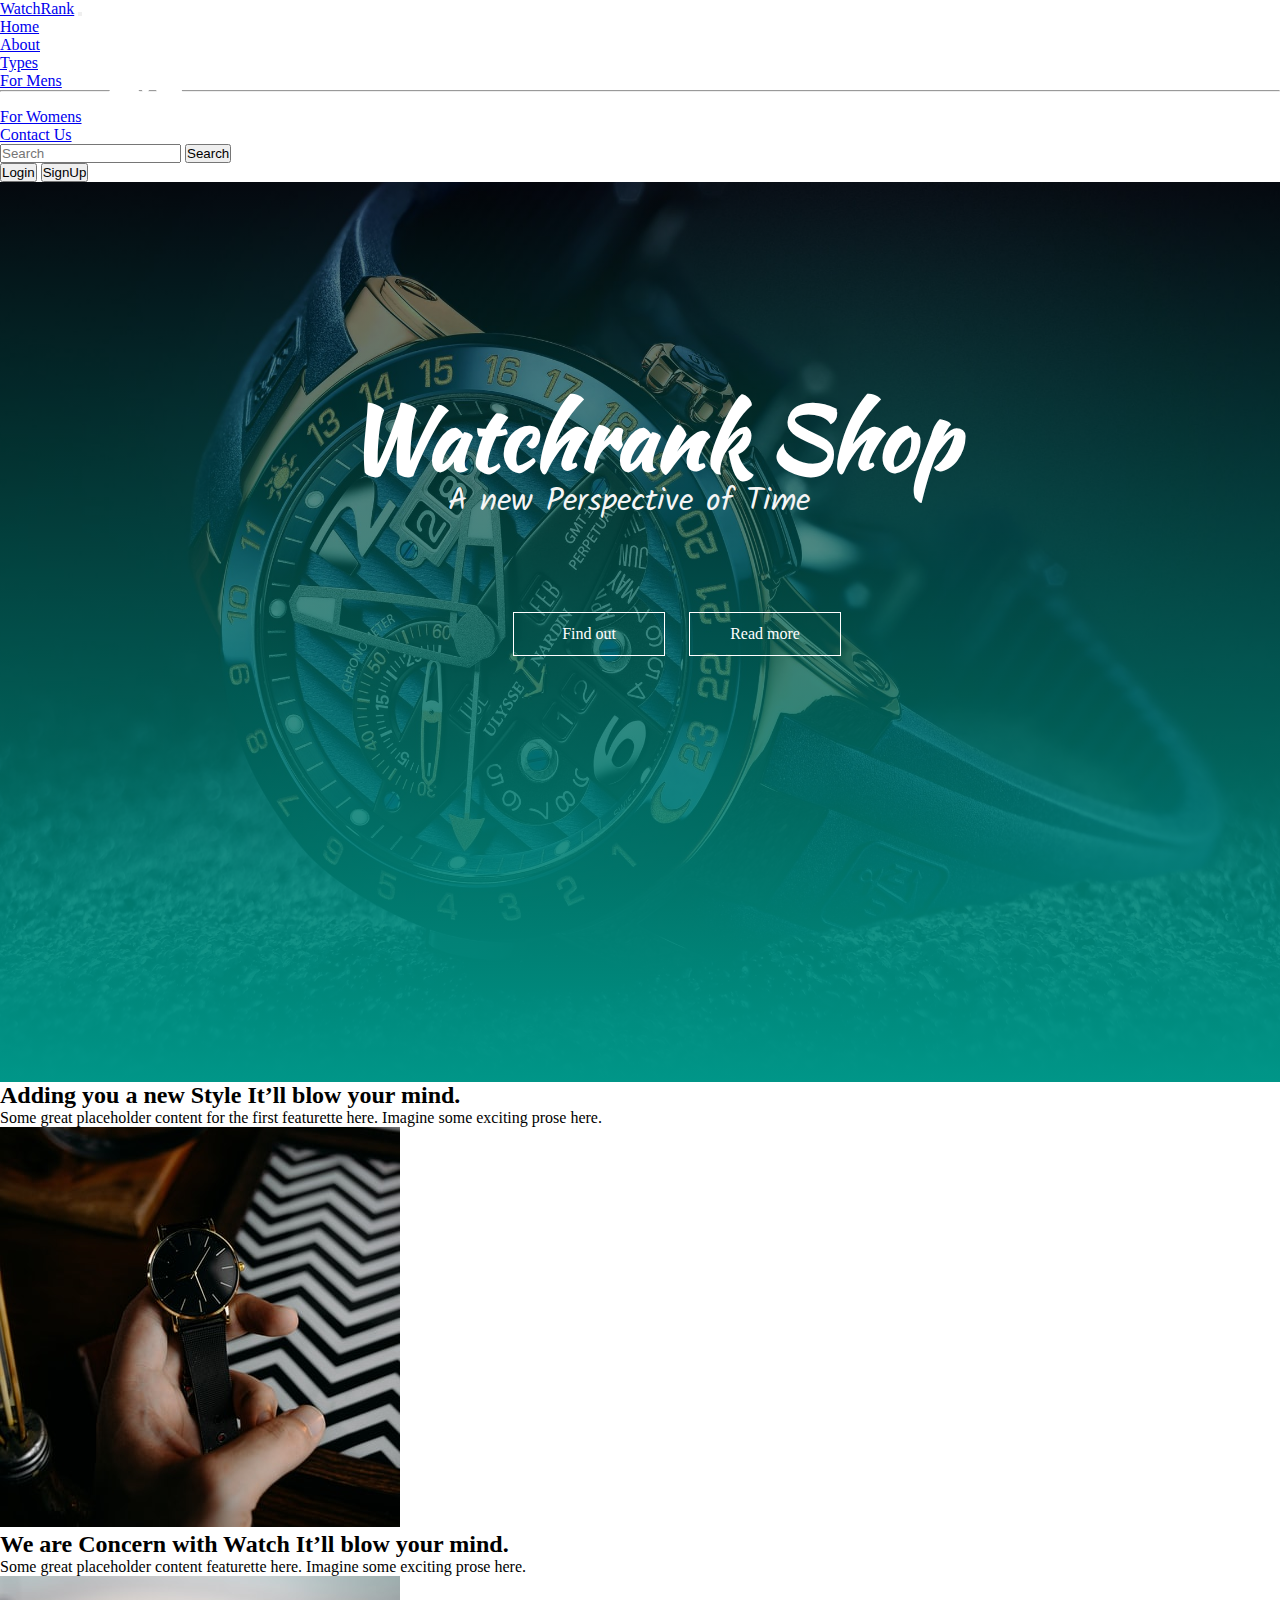
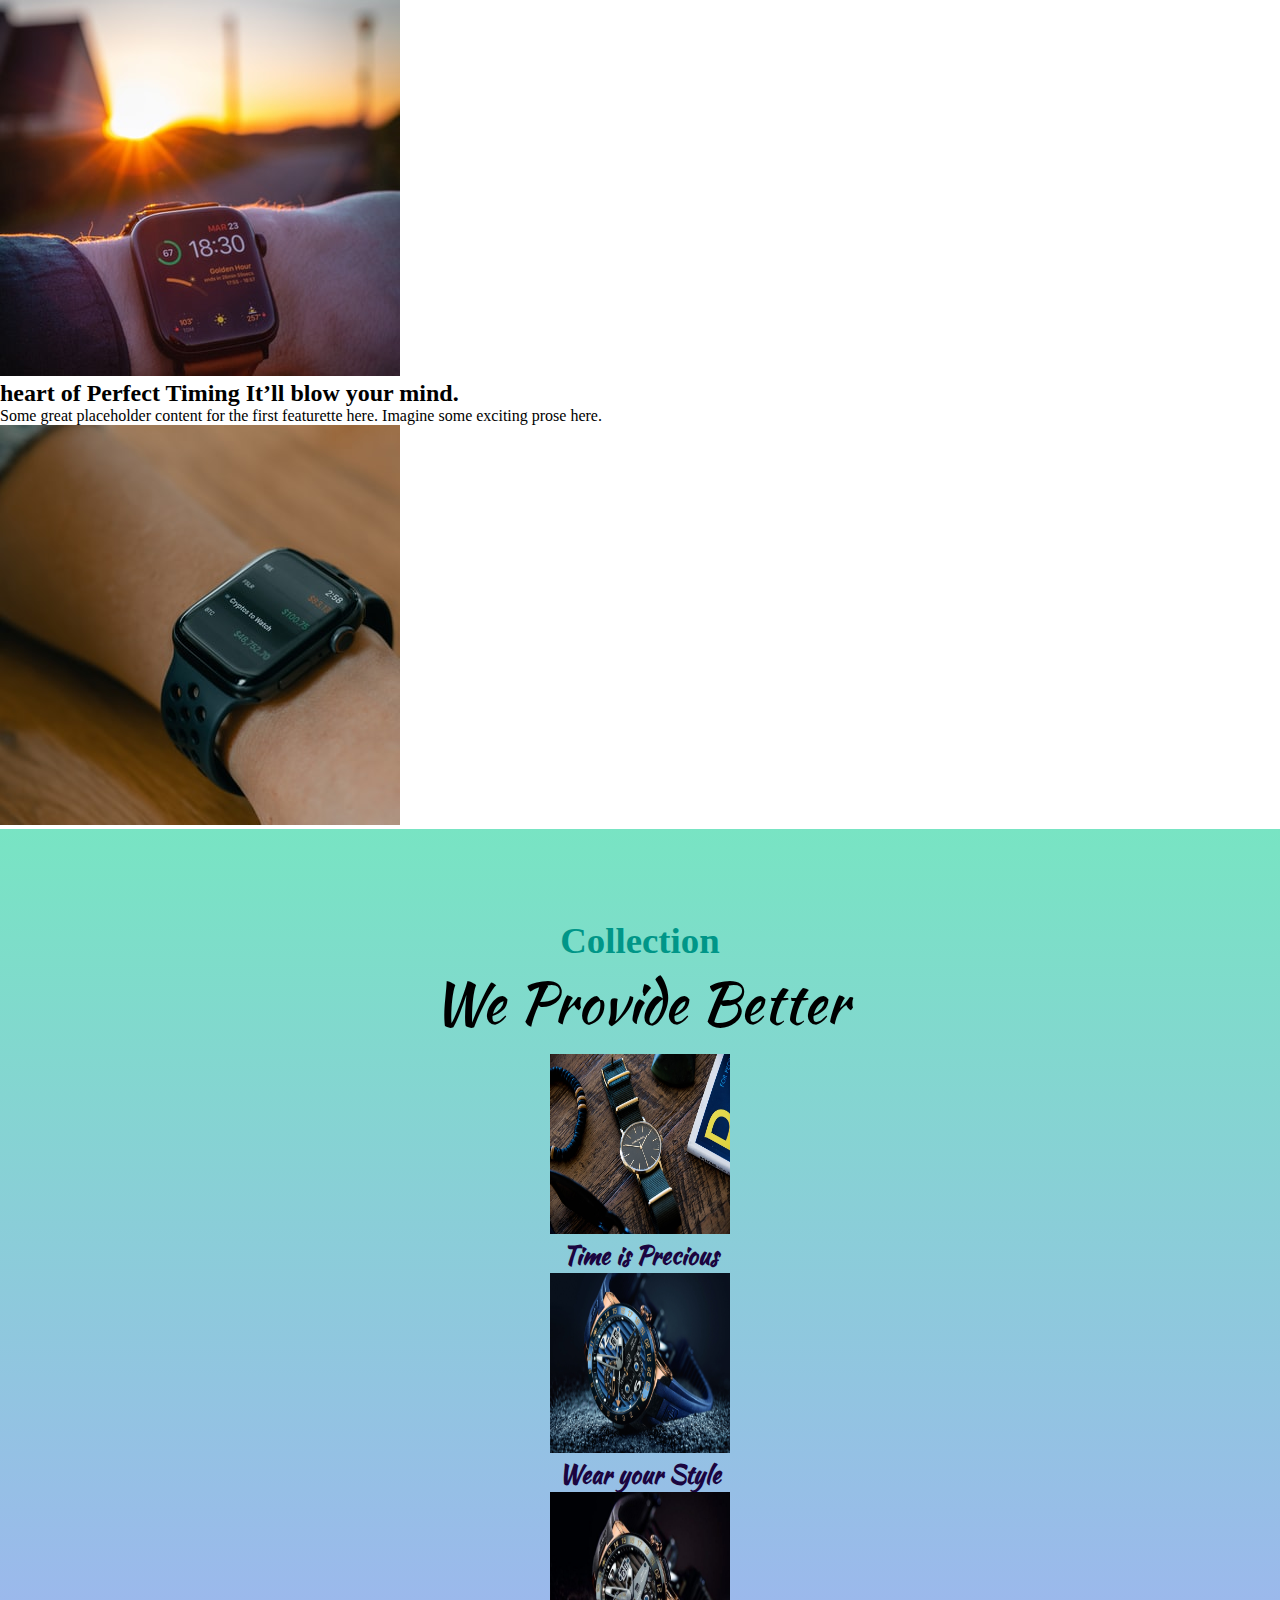
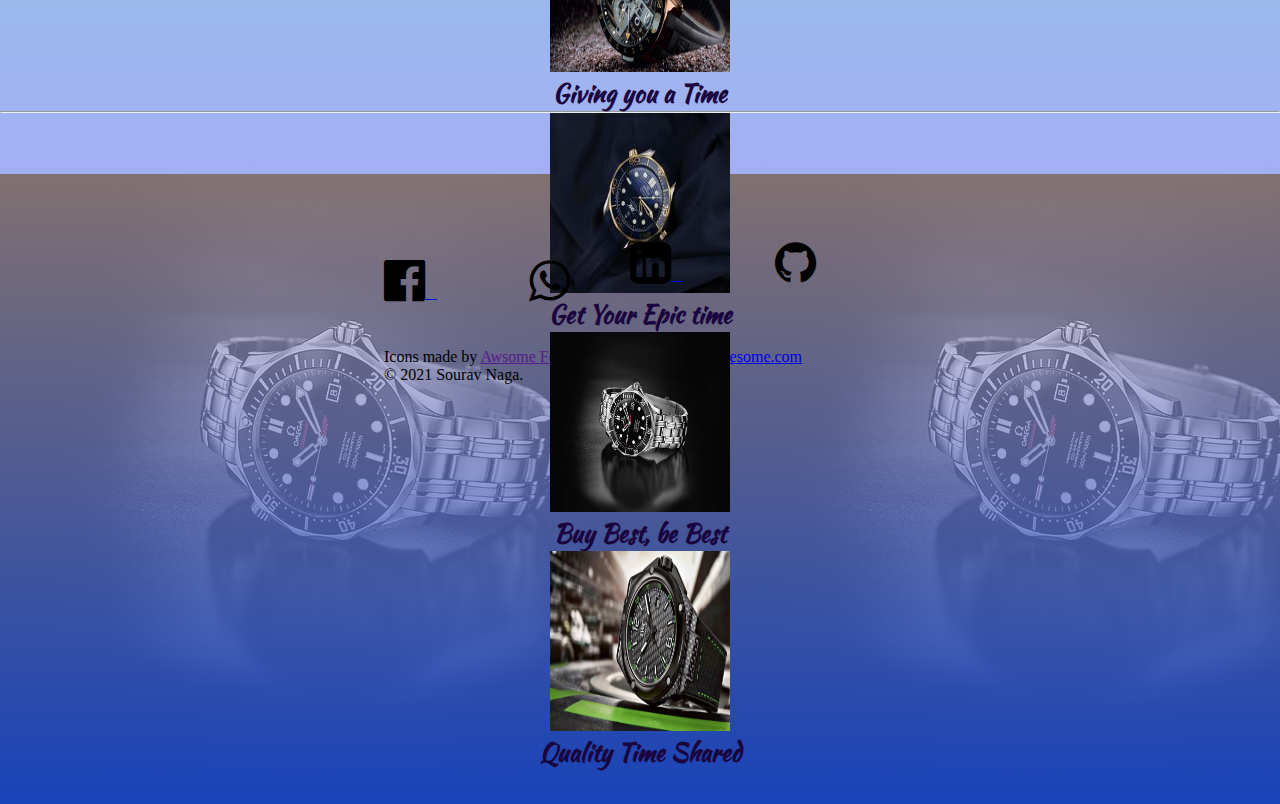
<file: index.html>
<!DOCTYPE html>
<html lang="en">

<head>
    <meta charset="UTF-8">
    <meta http-equiv="X-UA-Compatible" content="IE=edge">
    <meta name="viewport" content="width=device-width, initial-scale=1.0">
    <link rel="stylesheet" href="http://www.w3school.com/lib/w3.css" />
    <title>Watchrank.com</title>
    <link rel="stylesheet" type="text/css" href="watchshop2.css">
    <link rel="stylesheet" type="text/css"
        href="https://stackpath.bootstrapcdn.com/font-awesome/4.7.0/css/font-awesome.min.css">
    <link rel="preconnect" href="https://fonts.gstatic.com">
    <link href="https://fonts.googleapis.com/css2?family=Lobster&display=swap" rel="stylesheet">
    <link rel="preconnect" href="https://fonts.gstatic.com">
    <link href="https://fonts.googleapis.com/css2?family=Kaushan+Script&family=Lobster&display=swap" rel="stylesheet">
    <link rel="preconnect" href="https://fonts.gstatic.com">
    <link href="https://fonts.googleapis.com/css2?family=Kalam&family=Lobster&display=swap" rel="stylesheet">
    <meta charset="utf-8">
    <meta name="viewport" content="width=device-width, initial-scale=1.0">
    <!-- Bootstrap CSS -->
    <link href="https://cdn.jsdelivr.net/npm/bootstrap@5.0.0-beta2/dist/css/bootstrap.min.css" rel="stylesheet"
        integrity="sha384-BmbxuPwQa2lc/FVzBcNJ7UAyJxM6wuqIj61tLrc4wSX0szH/Ev+nYRRuWlolflfl" crossorigin="anonymous">

</head>

<body>


    <nav class="navbar navbar-expand-lg navbar-dark bg-dark" id="first">
        <div class="container-fluid">
            <a class="navbar-brand" href="#">WatchRank</a>
            <button class="navbar-toggler" type="button" data-bs-toggle="collapse"
                data-bs-target="#navbarSupportedContent" aria-controls="navbarSupportedContent" aria-expanded="false"
                aria-label="Toggle navigation">
                <span class="navbar-toggler-icon"></span>
            </button>
            <div class="collapse navbar-collapse" id="navbarSupportedContent">
                <ul class="navbar-nav me-auto mb-2 mb-lg-0">
                    <li class="nav-item">
                        <a class="nav-link active" aria-current="page" href="first.html">Home</a>
                    </li>
                    <li class="nav-item">
                        <a class="nav-link" href="#tes">About</a>
                    </li>
                    <li class="nav-item dropdown">
                        <a class="nav-link dropdown-toggle" href="#" id="navbarDropdown" role="button"
                            data-bs-toggle="dropdown" aria-expanded="false">
                            Types
                        </a>
                        <ul class="dropdown-menu" aria-labelledby="navbarDropdown">
                            <li><a class="dropdown-item" href="#men">For Mens</a></li>
                            <li>
                                <hr class="dropdown-divider">
                            </li>
                            <li><a class="dropdown-item" href="#men">For Womens</a></li>
                        </ul>
                    </li>
                    <li class="nav-item">
                        <a class="nav-link" href="contact.html">Contact Us</a>
                    </li>
                </ul>
                <form class="d-flex">
                    <input class="form-control me-2" type="search" placeholder="Search" aria-label="Search">
                    <button class="btn btn-outline-success" type="submit">Search</button>
                </form>
                <div class="mx-2">
                    <button class="btn btn-danger" data-bs-toggle="modal" data-bs-target="#loginModal">Login</button>
                    <button class="btn btn-success" data-bs-toggle="modal" data-bs-target="#signupModal">SignUp</button>
                </div>
            </div>
        </div>
    </nav>

    <section id="top">
        <div class="top-icon">
            <span class="fa fa-american-sign-language-interpreting" aria-hidden="true"></span>
        </div>
        <h1>
            Watchrank Shop
        </h1>
        <p>A new Perspective of Time</p>
        <div class="top-btn">
            <a href="#men">
                <span< /span>Find out
            </a>
            <a href="#tes"><span></span>Read more</a>
        </div>

        
    </section>



    <div class="container my-4" id="tes">
        <div class="row featurette d-flex justify-content-center align-items-center">
            <div class="col-md-7">
                <h2 class="featurette-heading">Adding you a new Style <span class="text-muted">It’ll blow your
                        mind.</span></h2>
                <p class="lead">Some great placeholder content for the first featurette here. Imagine some exciting
                    prose here.</p>
            </div>
            <div class="col-md-5">
                <img class="img-fluid" src="b1.jfif">
                <title>Placeholder</title>



            </div>
        </div>
        <div class="row featurette d-flex justify-content-center align-items-center" id="tes2">
            <div class="col-md-7 order-md-2">
                <h2 class="featurette-heading">We are Concern with Watch <span class="text-muted">It’ll blow your
                        mind.</span></h2>
                <p class="lead">Some great placeholder content featurette here. Imagine some exciting
                    prose here.</p>
            </div>
            <div class="col-md-5 order-md-1">
                <img class="img-fluid" src="b2.jfif">
                <title>Placeholder</title>



            </div>
        </div>
        <div class="row featurette d-flex justify-content-center align-items-center">
            <div class="col-md-7">
                <h2 class="featurette-heading">heart of Perfect Timing <span class="text-muted">It’ll blow your
                        mind.</span></h2>
                <p class="lead">Some great placeholder content for the first featurette here. Imagine some exciting
                    prose here.</p>
            </div>
            <div class="col-md-5">
                <img class="img-fluid" src="b3.jfif">
                <title>Placeholder</title>

            </div>
        </div>
    </div>



    <section id="mid">
        <div class="textt">
            <h1>Collection</h1>
            <p>We Provide Better</p>
        </div>



        <div class="container_marketing" id="men">

            <!-- Three columns of text below the carousel -->
            <div class="row">
              <div class="col-lg-4">
                <img class="rounded-circle" src="watch1.jfif" alt="Generic placeholder image" width="180" height="180">
                <h2>Time is Precious</h2>
              </div><!-- /.col-lg-4 -->
              <div class="col-lg-4">
                <img class="rounded-circle" src="watch2.jpg" alt="Generic placeholder image" width="180" height="180">
                <h2>Wear your Style</h2>
            </div><!-- /.col-lg-4 -->
              <div class="col-lg-4">
                <img class="rounded-circle" src="watch3.jpg" alt="Generic placeholder image" width="180" height="180">
                <h2>Giving you a Time</h2>
            </div><!-- /.col-lg-4 -->
            </div><!-- /.row -->
    
    
           
            <hr class="featurette-divider">
            <div class="row">
               <!-- /.col-lg-4 -->
                <div class="col-lg-4">
                    <img class="rounded-circle" src="watch4.jfif" alt="Generic placeholder image" width="180" height="180">
                    <h2>Get Your Epic time</h2>
                  </div>
                <div class="col-lg-4">
                  <img class="rounded-circle" src="watch5.jpg" alt="Generic placeholder image" width="180" height="180">
                  <h2>Buy Best, be Best</h2>
                </div><!-- /.col-lg-4 -->
                <div class="col-lg-4">
                  <img class="rounded-circle" src="watch6.jpg" alt="Generic placeholder image" width="180" height="180">
                  <h2>Quality Time Shared</h2>
                </div><!-- /.col-lg-4 -->
              </div><!-- /.row -->
      
    
            <!-- /END THE FEATURETTES -->
    
          </div>
    

    </section>


<section id="contact">
    <div class="fb">
        <a href="https://en-gb.facebook.com/login/">
            <font size="12" color="black">
            <span class="fa fa-facebook-official" aria-hidden="true"></span>
            </font>
        </a>
        &nbsp;&nbsp;&nbsp;&nbsp;&nbsp;&nbsp;&nbsp;&nbsp;&nbsp;&nbsp;&nbsp;&nbsp;&nbsp;&nbsp;&nbsp;&nbsp;&nbsp;&nbsp;&nbsp;&nbsp;&nbsp;&nbsp;

        <a href="https://web.whatsapp.com/">
            <font size="12" color="black">
            <span class="fa fa-whatsapp" aria-hidden="true"></span>
            </font>
            </a>

        </div>
        <div class="fb2">
            &nbsp;&nbsp;&nbsp;&nbsp;&nbsp;&nbsp;&nbsp;&nbsp;&nbsp;&nbsp;&nbsp;&nbsp;&nbsp;&nbsp;&nbsp;&nbsp;&nbsp;&nbsp;&nbsp;&nbsp;&nbsp;&nbsp;
            <a href="https://www.linkedin.com/in/souravnaga/">
                <font size="12" color="black">
                <span class="fa fa-linkedin-square" aria-hidden="true"></span>
                </font>
                </a>
                &nbsp;&nbsp;&nbsp;&nbsp;&nbsp;&nbsp;&nbsp;&nbsp;&nbsp;&nbsp;&nbsp;&nbsp;&nbsp;&nbsp;&nbsp;&nbsp;&nbsp;&nbsp;&nbsp;&nbsp;&nbsp;&nbsp;
            <a href="https://en-gb.facebook.com/login/">
                <font size="12" color="black">
                <span class="fa fa-github" aria-hidden="true"></span>
                </font>
                </a>
            </div>
                <p class="copyright">
                    Icons made by <a href="" title="Vectors Market">Awsome Font Icon</a> from <a href="https://www.flaticon.com/" title="Flaticon"> https://fontawesome.com</a>
                    <br>
                    © 2021 Sourav Naga.
                  </p> 
    </div>
</section>
    <!-- Optional JavaScript; choose one of the two! -->

    <!-- Option 1: Bootstrap Bundle with Popper -->
    <script src="https://cdn.jsdelivr.net/npm/bootstrap@5.0.0-beta2/dist/js/bootstrap.bundle.min.js"
        integrity="sha384-b5kHyXgcpbZJO/tY9Ul7kGkf1S0CWuKcCD38l8YkeH8z8QjE0GmW1gYU5S9FOnJ0"
        crossorigin="anonymous"></script>

    <!-- Option 2: Separate Popper and Bootstrap JS -->
    <!--
    <script src="https://cdn.jsdelivr.net/npm/@popperjs/core@2.6.0/dist/umd/popper.min.js" integrity="sha384-KsvD1yqQ1/1+IA7gi3P0tyJcT3vR+NdBTt13hSJ2lnve8agRGXTTyNaBYmCR/Nwi" crossorigin="anonymous"></script>
    <script src="https://cdn.jsdelivr.net/npm/bootstrap@5.0.0-beta2/dist/js/bootstrap.min.js" integrity="sha384-nsg8ua9HAw1y0W1btsyWgBklPnCUAFLuTMS2G72MMONqmOymq585AcH49TLBQObG" crossorigin="anonymous"></script>
    -->
</body>
</file>
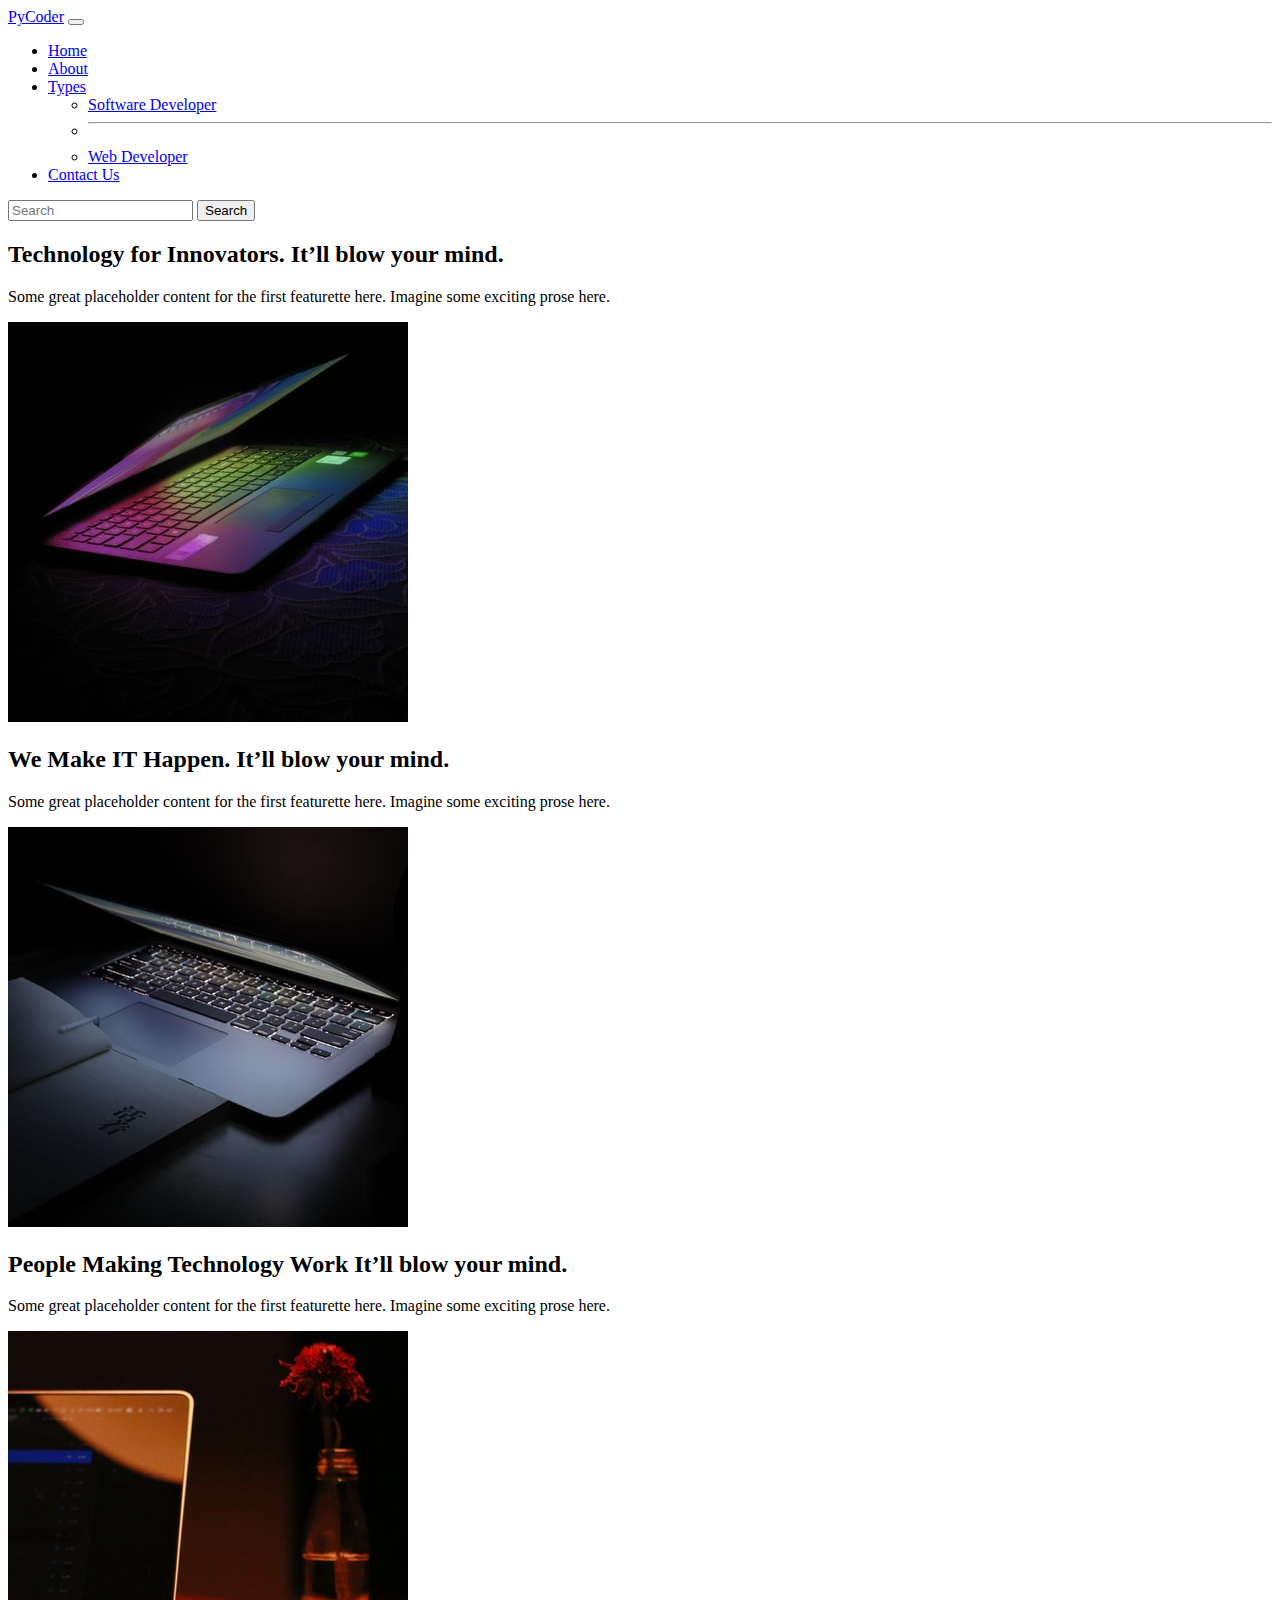
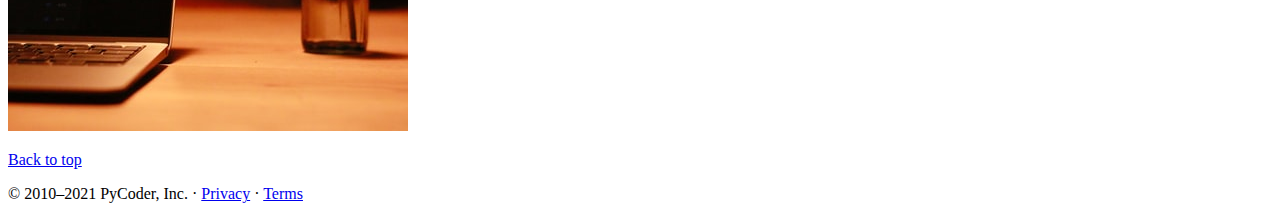
<file: about.html>
<!doctype html>
<html lang="en">

<head>
    <!-- Required meta tags -->
    <meta charset="utf-8">
    <meta name="viewport" content="width=device-width, initial-scale=1">

    <!-- Bootstrap CSS -->
    <link href="https://cdn.jsdelivr.net/npm/bootstrap@5.0.0-beta2/dist/css/bootstrap.min.css" rel="stylesheet"
        integrity="sha384-BmbxuPwQa2lc/FVzBcNJ7UAyJxM6wuqIj61tLrc4wSX0szH/Ev+nYRRuWlolflfl" crossorigin="anonymous">

    <title>First Bootstrap</title>
</head>

<body>




    <nav class="navbar navbar-expand-lg navbar-dark bg-dark">
        <div class="container-fluid">
            <a class="navbar-brand" href="#">PyCoder</a>
            <button class="navbar-toggler" type="button" data-bs-toggle="collapse"
                data-bs-target="#navbarSupportedContent" aria-controls="navbarSupportedContent" aria-expanded="false"
                aria-label="Toggle navigation">
                <span class="navbar-toggler-icon"></span>
            </button>
            <div class="collapse navbar-collapse" id="navbarSupportedContent">
                <ul class="navbar-nav me-auto mb-2 mb-lg-0">
                    <li class="nav-item">
                        <a class="nav-link" aria-current="page" href="first.html">Home</a>
                    </li>
                    <li class="nav-item">
                        <a class="nav-link active" href="about.html">About</a>
                    </li>
                    <li class="nav-item dropdown">
                        <a class="nav-link dropdown-toggle" href="#" id="navbarDropdown" role="button"
                            data-bs-toggle="dropdown" aria-expanded="false">
                            Types
                        </a>
                        <ul class="dropdown-menu" aria-labelledby="navbarDropdown">
                            <li><a class="dropdown-item" href="/action.html">Software Developer</a></li>
                            <li>
                                <hr class="dropdown-divider">
                            </li>
                            <li><a class="dropdown-item" href="#">Web Developer</a></li>
                        </ul>
                    </li>
                    <li class="nav-item">
                        <a class="nav-link" href="contact.html">Contact Us</a>
                    </li>
                </ul>
                <form class="d-flex">
                    <input class="form-control me-2" type="search" placeholder="Search" aria-label="Search">
                    <button class="btn btn-outline-success" type="submit">Search</button>
                </form>
            </div>
        </div>
    </nav>
    <div class="container my-4">
        <div class="row featurette d-flex justify-content-center align-items-center">
            <div class="col-md-7">
                <h2 class="featurette-heading">Technology for Innovators. <span class="text-muted">It’ll blow your
                        mind.</span></h2>
                <p class="lead">Some great placeholder content for the first featurette here. Imagine some exciting
                    prose here.</p>
            </div>
            <div class="col-md-5">
                <img class="img-fluid" src="a1.jfif">
                    <title>Placeholder</title>
                  
            

            </div>
        </div>
        <div class="row featurette d-flex justify-content-center align-items-center">
            <div class="col-md-7 order-md-2">
                <h2 class="featurette-heading">We Make IT Happen. <span class="text-muted">It’ll blow your
                        mind.</span></h2>
                <p class="lead">Some great placeholder content for the first featurette here. Imagine some exciting
                    prose here.</p>
            </div>
            <div class="col-md-5 order-md-1">
                <img class="img-fluid" src="a2.jfif">
                    <title>Placeholder</title>
                    
               

            </div>
        </div>
        <div class="row featurette d-flex justify-content-center align-items-center">
            <div class="col-md-7">
                <h2 class="featurette-heading">People Making Technology Work <span class="text-muted">It’ll blow your
                        mind.</span></h2>
                <p class="lead">Some great placeholder content for the first featurette here. Imagine some exciting
                    prose here.</p>
            </div>
            <div class="col-md-5">
               <img class="img-fluid" src="a3.jfif">
                    <title>Placeholder</title>
             
            </div>
        </div>
    </div>
    <footer class="container">
        <p class="float-end"><a href="#">Back to top</a></p>
        <p>© 2010–2021 PyCoder, Inc. · <a href="#">Privacy</a> · <a href="#">Terms</a></p>
      </footer>
    <!-- Optional JavaScript; choose one of the two! -->

    <!-- Option 1: Bootstrap Bundle with Popper -->
    <script src="https://cdn.jsdelivr.net/npm/bootstrap@5.0.0-beta2/dist/js/bootstrap.bundle.min.js"
        integrity="sha384-b5kHyXgcpbZJO/tY9Ul7kGkf1S0CWuKcCD38l8YkeH8z8QjE0GmW1gYU5S9FOnJ0"
        crossorigin="anonymous"></script>

    <!-- Option 2: Separate Popper and Bootstrap JS -->
    <!--
    <script src="https://cdn.jsdelivr.net/npm/@popperjs/core@2.6.0/dist/umd/popper.min.js" integrity="sha384-KsvD1yqQ1/1+IA7gi3P0tyJcT3vR+NdBTt13hSJ2lnve8agRGXTTyNaBYmCR/Nwi" crossorigin="anonymous"></script>
    <script src="https://cdn.jsdelivr.net/npm/bootstrap@5.0.0-beta2/dist/js/bootstrap.min.js" integrity="sha384-nsg8ua9HAw1y0W1btsyWgBklPnCUAFLuTMS2G72MMONqmOymq585AcH49TLBQObG" crossorigin="anonymous"></script>
    -->
</body>

</html>
</file>
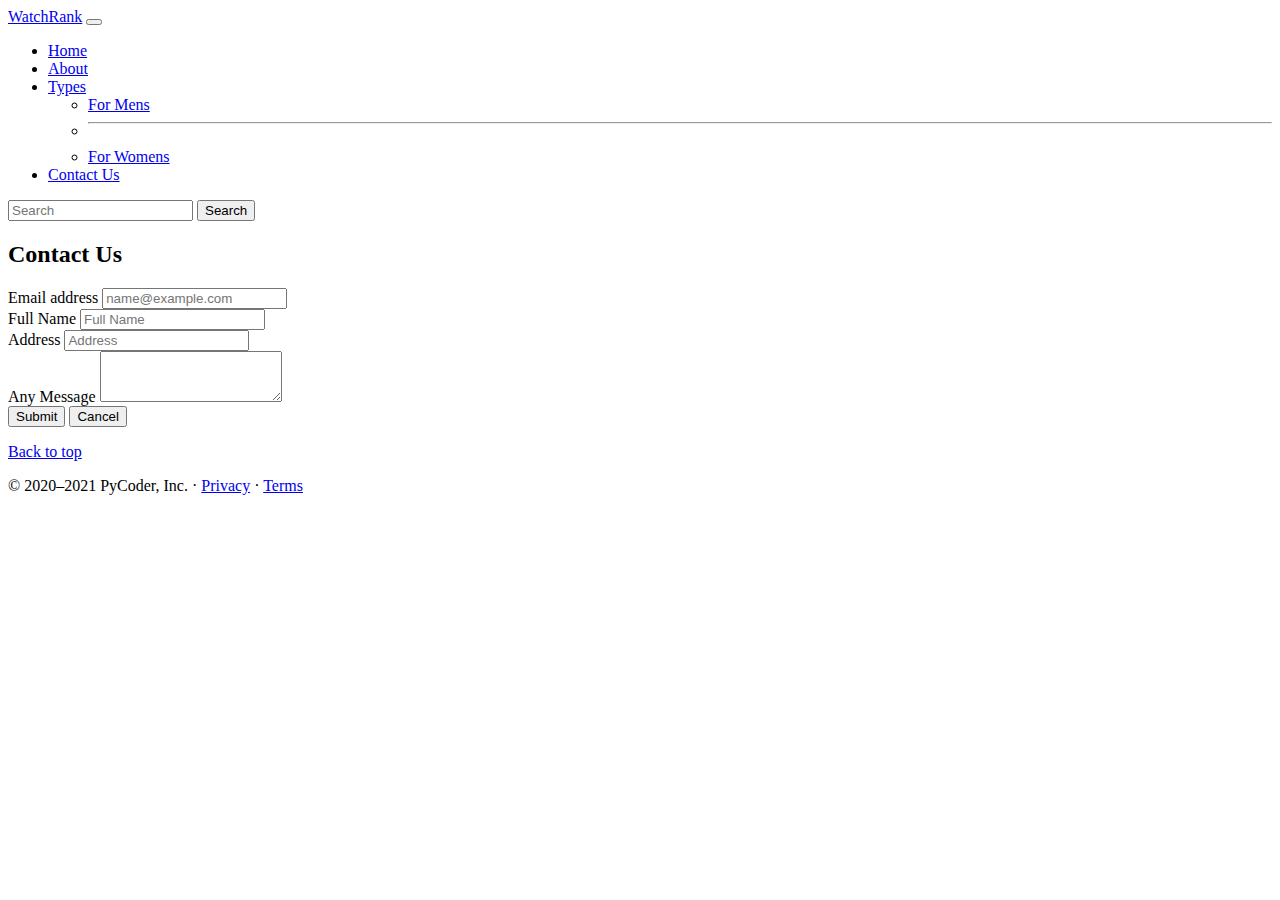
<file: contact.html>
<!doctype html>
<html lang="en">

<head>
  <!-- Required meta tags -->
  <meta charset="utf-8">
  <meta name="viewport" content="width=device-width, initial-scale=1">

  <!-- Bootstrap CSS -->
  <link href="https://cdn.jsdelivr.net/npm/bootstrap@5.0.0-beta2/dist/css/bootstrap.min.css" rel="stylesheet"
    integrity="sha384-BmbxuPwQa2lc/FVzBcNJ7UAyJxM6wuqIj61tLrc4wSX0szH/Ev+nYRRuWlolflfl" crossorigin="anonymous">

  <title>First Bootstrap</title>
  <link rel="stylesheet" type="text/css" href="about.html">
</head>

<body>




  <nav class="navbar navbar-expand-lg navbar-dark bg-dark">
    <div class="container-fluid">
      <a class="navbar-brand" href="#">WatchRank</a>
      <button class="navbar-toggler" type="button" data-bs-toggle="collapse" data-bs-target="#navbarSupportedContent"
        aria-controls="navbarSupportedContent" aria-expanded="false" aria-label="Toggle navigation">
        <span class="navbar-toggler-icon"></span>
      </button>
      <div class="collapse navbar-collapse" id="navbarSupportedContent">
        <ul class="navbar-nav me-auto mb-2 mb-lg-0">
          <li class="nav-item">
            <a class="nav-link" aria-current="page" href="watchshop2.html">Home</a>
          </li>
          <li class="nav-item">
            <a class="nav-link" href="about.html">About</a>
          </li>
          <li class="nav-item dropdown">
            <a class="nav-link dropdown-toggle" href="#" id="navbarDropdown" role="button" data-bs-toggle="dropdown"
              aria-expanded="false">
              Types
            </a>
            <ul class="dropdown-menu" aria-labelledby="navbarDropdown">
              <li><a class="dropdown-item" href="/action.html">For Mens</a></li>
              <li>
                <hr class="dropdown-divider">
              </li>
              <li><a class="dropdown-item" href="#">For Womens</a></li>
            </ul>
          </li>
          <li class="nav-item">
            <a class="nav-link active" href="/contact.html">Contact Us</a>
          </li>
        </ul>
        <form class="d-flex">
          <input class="form-control me-2" type="search" placeholder="Search" aria-label="Search">
          <button class="btn btn-outline-success" type="submit">Search</button>
        </form>
      </div>
    </div>
  </nav>
<div class="container my-4">
    <h2>Contact Us</h2>
    <div class="mb-3">
        <label for="exampleFormControlInput1" class="form-label">Email address</label>
        <input type="email" class="form-control" id="exampleFormControlInput1" placeholder="name@example.com">
      </div>
      <div class="mb-3">
        <label for="exampleFormControlInput1" class="form-label">Full Name</label>
        <input type="email" class="form-control" id="exampleFormControlInput1" placeholder="Full Name">
      </div>
      <div class="mb-3">
        <label for="exampleFormControlInput1" class="form-label">Address</label>
        <input type="email" class="form-control" id="exampleFormControlInput1" placeholder="Address">
      </div>
      <div class="mb-3">
        <label for="exampleFormControlTextarea1" class="form-label">Any Message</label>
        <textarea class="form-control" id="exampleFormControlTextarea1" rows="3"></textarea>
      </div>
      <button type="button" class="btn btn-success">Submit</button>
<button type="button" class="btn btn-danger">Cancel</button>
</div>


<footer class="container">
  <p class="float-end"><a href="#">Back to top</a></p>
  <p>© 2020–2021 PyCoder, Inc. · <a href="#">Privacy</a> · <a href="#">Terms</a></p>
</footer>
  <!-- Optional JavaScript; choose one of the two! -->

  <!-- Option 1: Bootstrap Bundle with Popper -->
  <script src="https://cdn.jsdelivr.net/npm/bootstrap@5.0.0-beta2/dist/js/bootstrap.bundle.min.js"
    integrity="sha384-b5kHyXgcpbZJO/tY9Ul7kGkf1S0CWuKcCD38l8YkeH8z8QjE0GmW1gYU5S9FOnJ0"
    crossorigin="anonymous"></script>

  <!-- Option 2: Separate Popper and Bootstrap JS -->
  <!--
    <script src="https://cdn.jsdelivr.net/npm/@popperjs/core@2.6.0/dist/umd/popper.min.js" integrity="sha384-KsvD1yqQ1/1+IA7gi3P0tyJcT3vR+NdBTt13hSJ2lnve8agRGXTTyNaBYmCR/Nwi" crossorigin="anonymous"></script>
    <script src="https://cdn.jsdelivr.net/npm/bootstrap@5.0.0-beta2/dist/js/bootstrap.min.js" integrity="sha384-nsg8ua9HAw1y0W1btsyWgBklPnCUAFLuTMS2G72MMONqmOymq585AcH49TLBQObG" crossorigin="anonymous"></script>
    -->
</body>

</html>
</file>
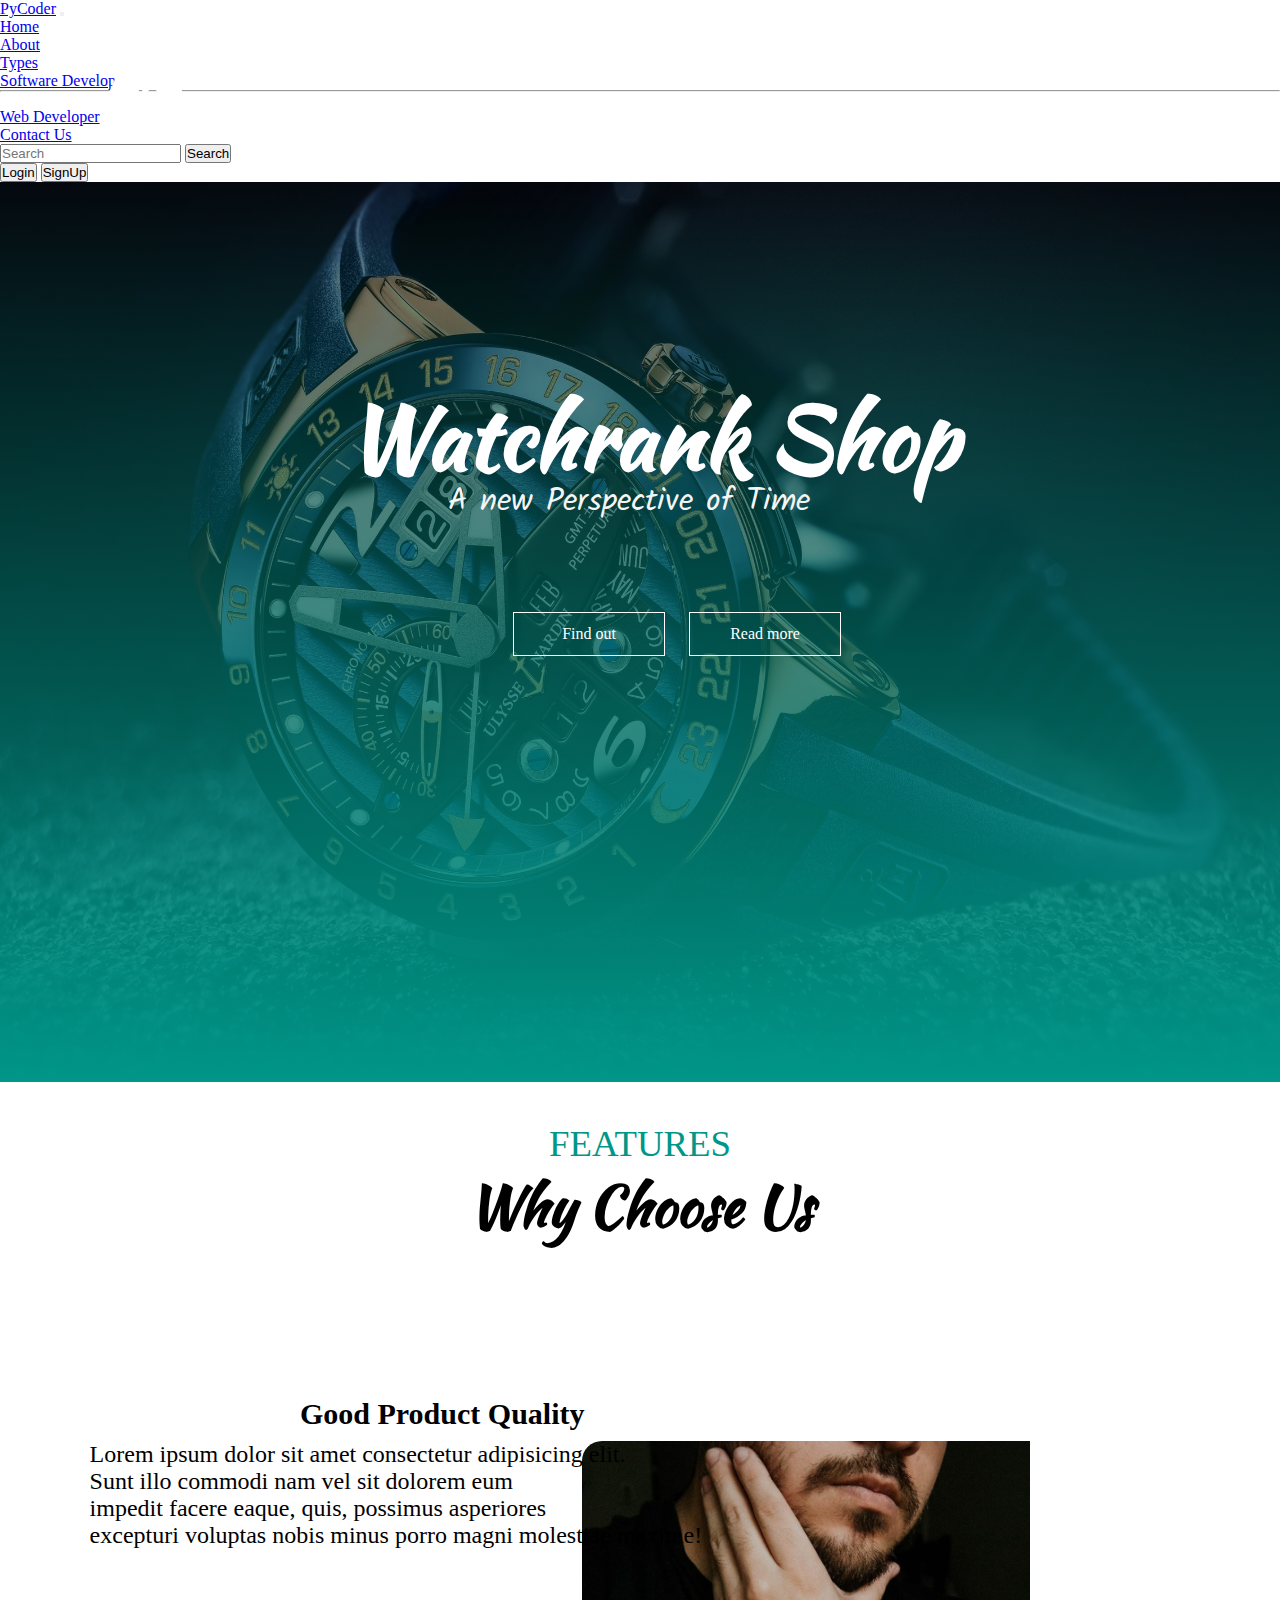
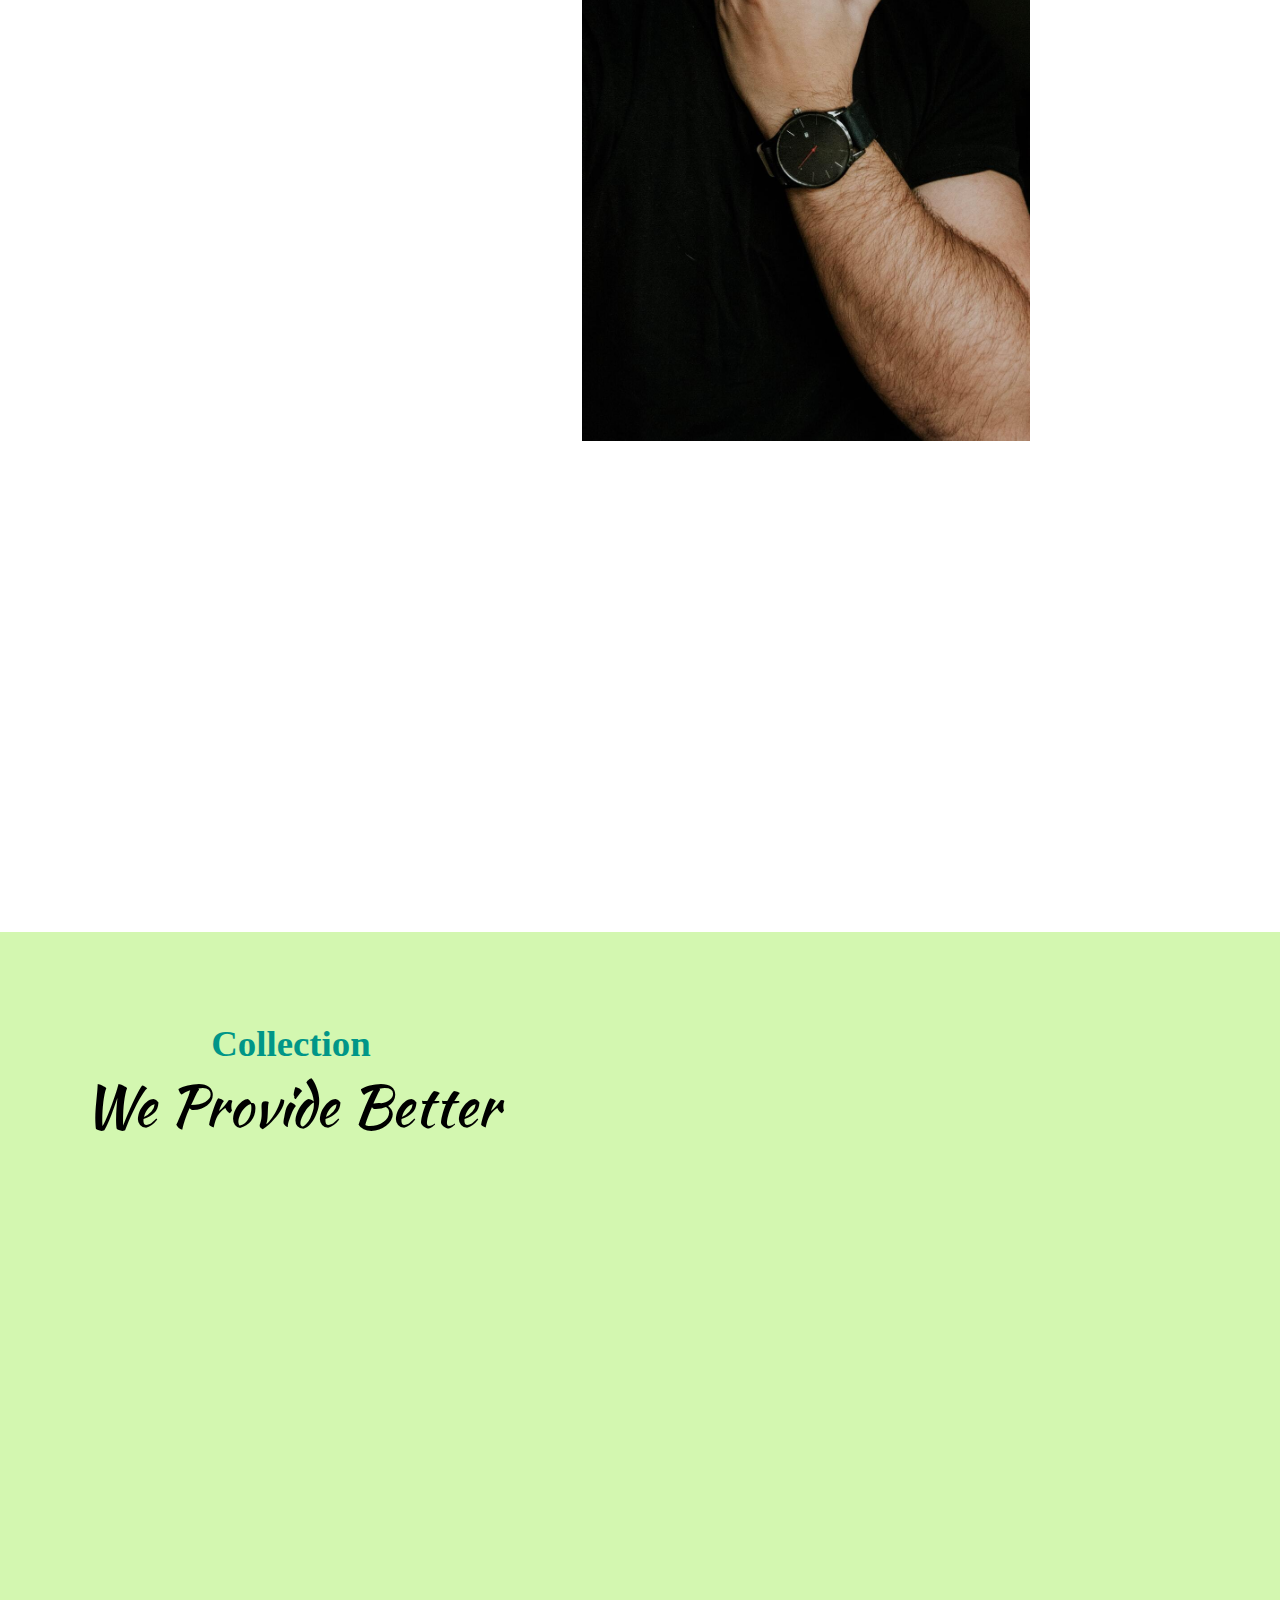
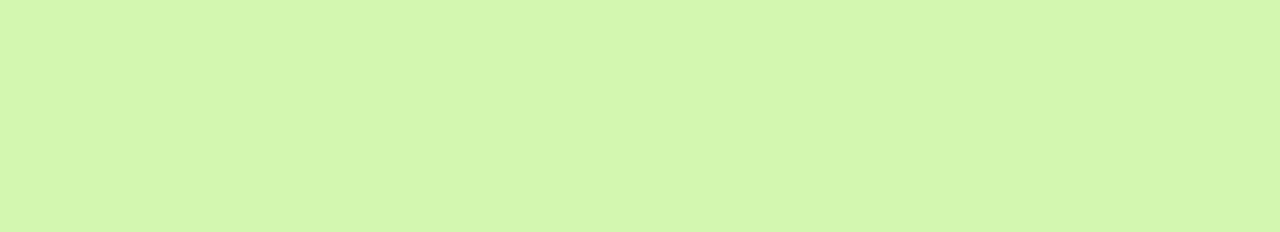
<file: test.html>
<!DOCTYPE html>
<html lang="en">
<head>
    <meta charset="UTF-8">
    <meta http-equiv="X-UA-Compatible" content="IE=edge">
    <meta name="viewport" content="width=device-width, initial-scale=1.0">
    <link rel="stylesheet" href="http://www.w3school.com/lib/w3.css"/>
    <title>Watchrank.com</title>
    <link rel="stylesheet" type="text/css" href="watchshop.css">
    <link rel="stylesheet" type="text/css" href="https://stackpath.bootstrapcdn.com/font-awesome/4.7.0/css/font-awesome.min.css">
    <link rel="preconnect" href="https://fonts.gstatic.com">
    <link href="https://fonts.googleapis.com/css2?family=Lobster&display=swap" rel="stylesheet">
    <link rel="preconnect" href="https://fonts.gstatic.com">
    <link href="https://fonts.googleapis.com/css2?family=Kaushan+Script&family=Lobster&display=swap" rel="stylesheet">
    <link rel="preconnect" href="https://fonts.gstatic.com">
    <link href="https://fonts.googleapis.com/css2?family=Kalam&family=Lobster&display=swap" rel="stylesheet">
    <meta charset="utf-8">
    <meta name="viewport" content="width=device-width, initial-scale=1.0">
    <meta charset="utf-8">
    <meta name="viewport" content="width=device-width, initial-scale=1.0">
  
    <!-- Bootstrap CSS -->
    <link href="https://cdn.jsdelivr.net/npm/bootstrap@5.0.0-beta2/dist/css/bootstrap.min.css" rel="stylesheet"
      integrity="sha384-BmbxuPwQa2lc/FVzBcNJ7UAyJxM6wuqIj61tLrc4wSX0szH/Ev+nYRRuWlolflfl" crossorigin="anonymous">

</head>
<body>

    <nav class="navbar navbar-expand-lg navbar-dark bg-dark">
        <div class="container-fluid">
          <a class="navbar-brand" href="#">PyCoder</a>
          <button class="navbar-toggler" type="button" data-bs-toggle="collapse" data-bs-target="#navbarSupportedContent"
            aria-controls="navbarSupportedContent" aria-expanded="false" aria-label="Toggle navigation">
            <span class="navbar-toggler-icon"></span>
          </button>
          <div class="collapse navbar-collapse" id="navbarSupportedContent">
            <ul class="navbar-nav me-auto mb-2 mb-lg-0">
              <li class="nav-item">
                <a class="nav-link active" aria-current="page" href="first.html">Home</a>
              </li>
              <li class="nav-item">
                <a class="nav-link" href="about.html">About</a>
              </li>
              <li class="nav-item dropdown">
                <a class="nav-link dropdown-toggle" href="#" id="navbarDropdown" role="button" data-bs-toggle="dropdown"
                  aria-expanded="false">
                  Types
                </a>
                <ul class="dropdown-menu" aria-labelledby="navbarDropdown">
                  <li><a class="dropdown-item" href="/action.html">Software Developer</a></li>
                  <li>
                    <hr class="dropdown-divider">
                  </li>
                  <li><a class="dropdown-item" href="#">Web Developer</a></li>
                </ul>
              </li>
              <li class="nav-item">
                <a class="nav-link" href="contact.html">Contact Us</a>
              </li>
            </ul>
            <form class="d-flex">
              <input class="form-control me-2" type="search" placeholder="Search" aria-label="Search">
              <button class="btn btn-outline-success" type="submit">Search</button>
            </form>
            <div class="mx-2">
              <button class="btn btn-danger"  data-bs-toggle="modal" data-bs-target="#loginModal">Login</button>
              <button class="btn btn-success"  data-bs-toggle="modal" data-bs-target="#signupModal">SignUp</button>
            </div>
          </div>
        </div>
      </nav>


      <section id="top">
        <div class="top-icon">
            <span class="fa fa-american-sign-language-interpreting" aria-hidden="true"></span>
        </div>
        <h1>
            Watchrank Shop
        </h1>
        <p>A new Perspective of Time</p>
        <div class="top-btn">
            <a href="#"><span</span>Find out</a>
            <a href="#"><span></span>Read more</a>
        </div>
    </section>



    <section id="feature">
        <div id="text">
            <p>FEATURES</p>
            <h1>Why Choose Us</h1>
        </div>
        <div class="text2">
            <h1>Good Product Quality</h1>
            <p>Lorem ipsum dolor sit amet consectetur adipisicing elit.<br> Sunt illo commodi nam vel sit dolorem eum <br>impedit facere eaque, quis, possimus asperiores<br> excepturi voluptas nobis minus porro magni molestiae maxime!</p>

            
        </div>
        <img class="img1" src="h2.jpg">
        <div class="part2">
            
       
        </div> 
    </section>
    
    <section id="mid">
        <div class="textt">
            <h1>Collection</h1>
            <p>We Provide Better</p>
        </div>
        </section>
 <!-- Optional JavaScript; choose one of the two! -->

    <!-- Option 1: Bootstrap Bundle with Popper -->
    <script src="https://cdn.jsdelivr.net/npm/bootstrap@5.0.0-beta2/dist/js/bootstrap.bundle.min.js" integrity="sha384-b5kHyXgcpbZJO/tY9Ul7kGkf1S0CWuKcCD38l8YkeH8z8QjE0GmW1gYU5S9FOnJ0" crossorigin="anonymous"></script>

    <!-- Option 2: Separate Popper and Bootstrap JS -->
    <!--
    <script src="https://cdn.jsdelivr.net/npm/@popperjs/core@2.6.0/dist/umd/popper.min.js" integrity="sha384-KsvD1yqQ1/1+IA7gi3P0tyJcT3vR+NdBTt13hSJ2lnve8agRGXTTyNaBYmCR/Nwi" crossorigin="anonymous"></script>
    <script src="https://cdn.jsdelivr.net/npm/bootstrap@5.0.0-beta2/dist/js/bootstrap.min.js" integrity="sha384-nsg8ua9HAw1y0W1btsyWgBklPnCUAFLuTMS2G72MMONqmOymq585AcH49TLBQObG" crossorigin="anonymous"></script>
    -->

    </body>
</file>
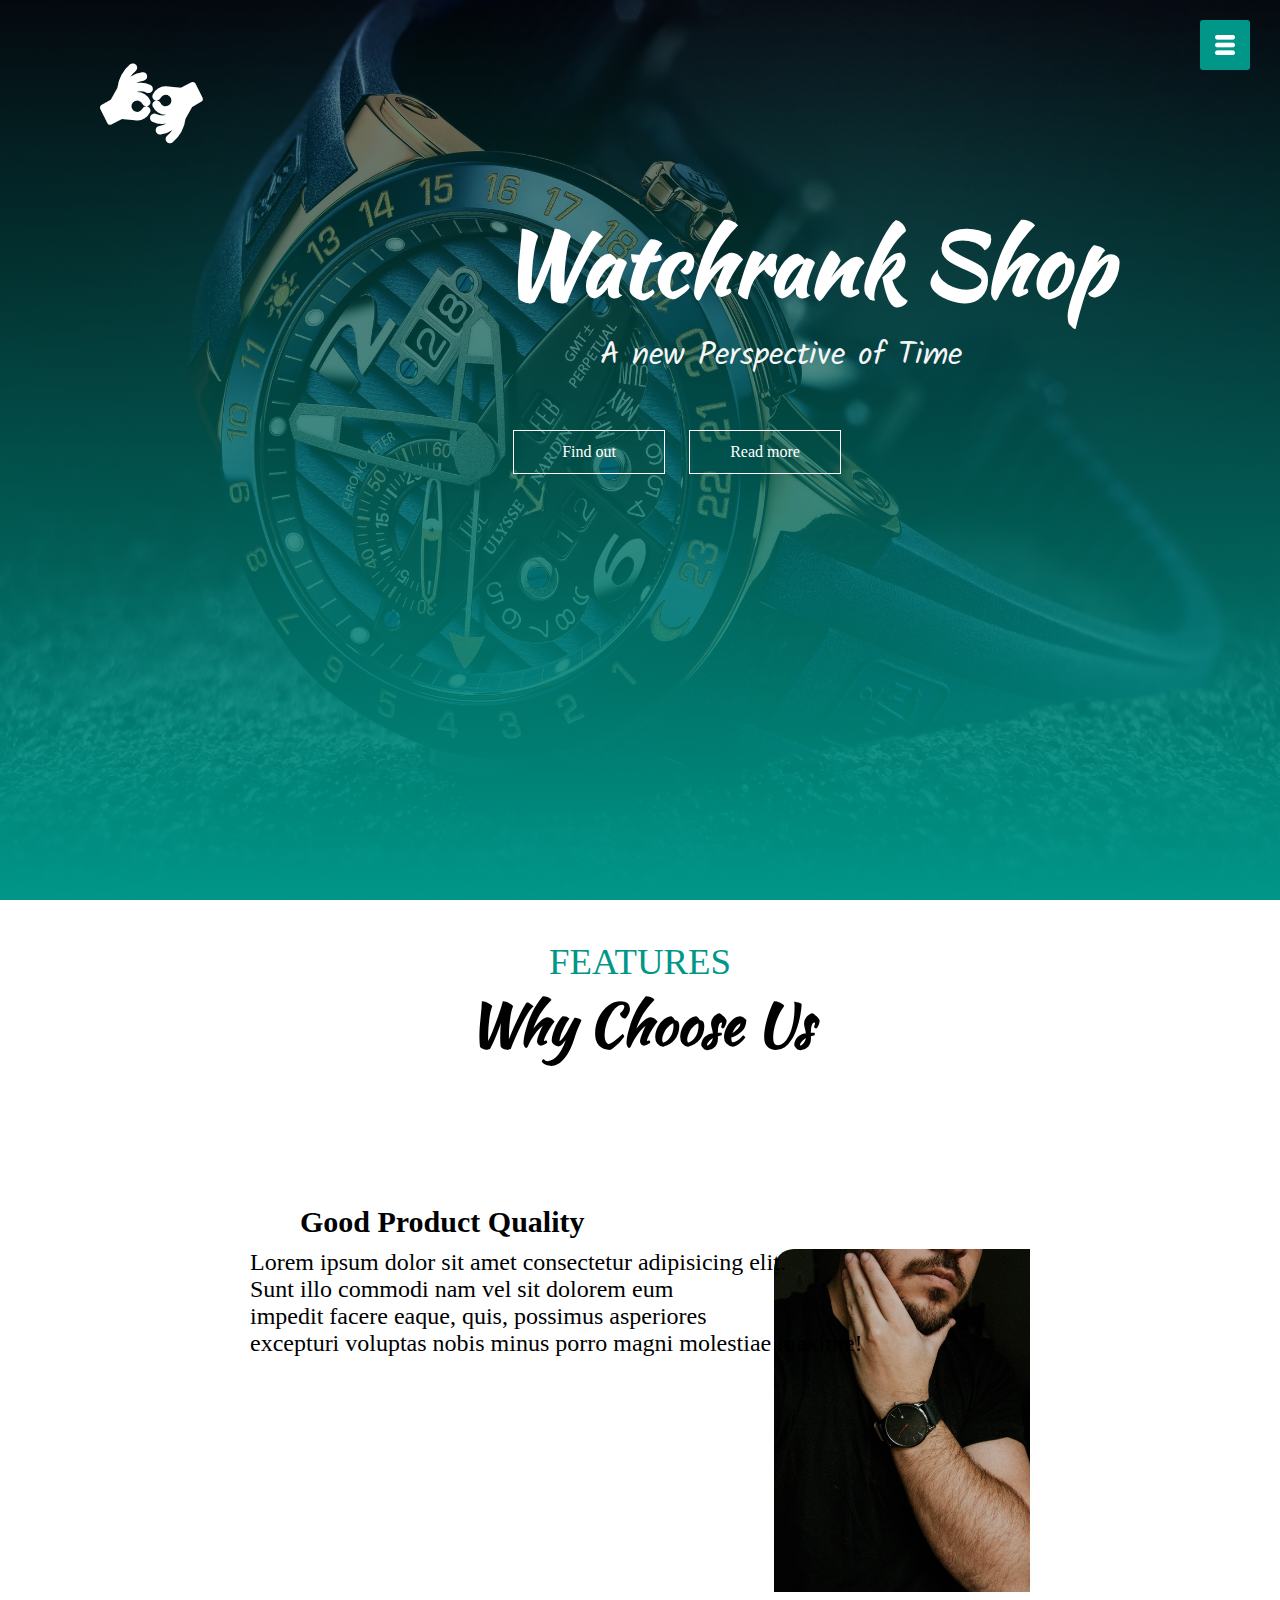
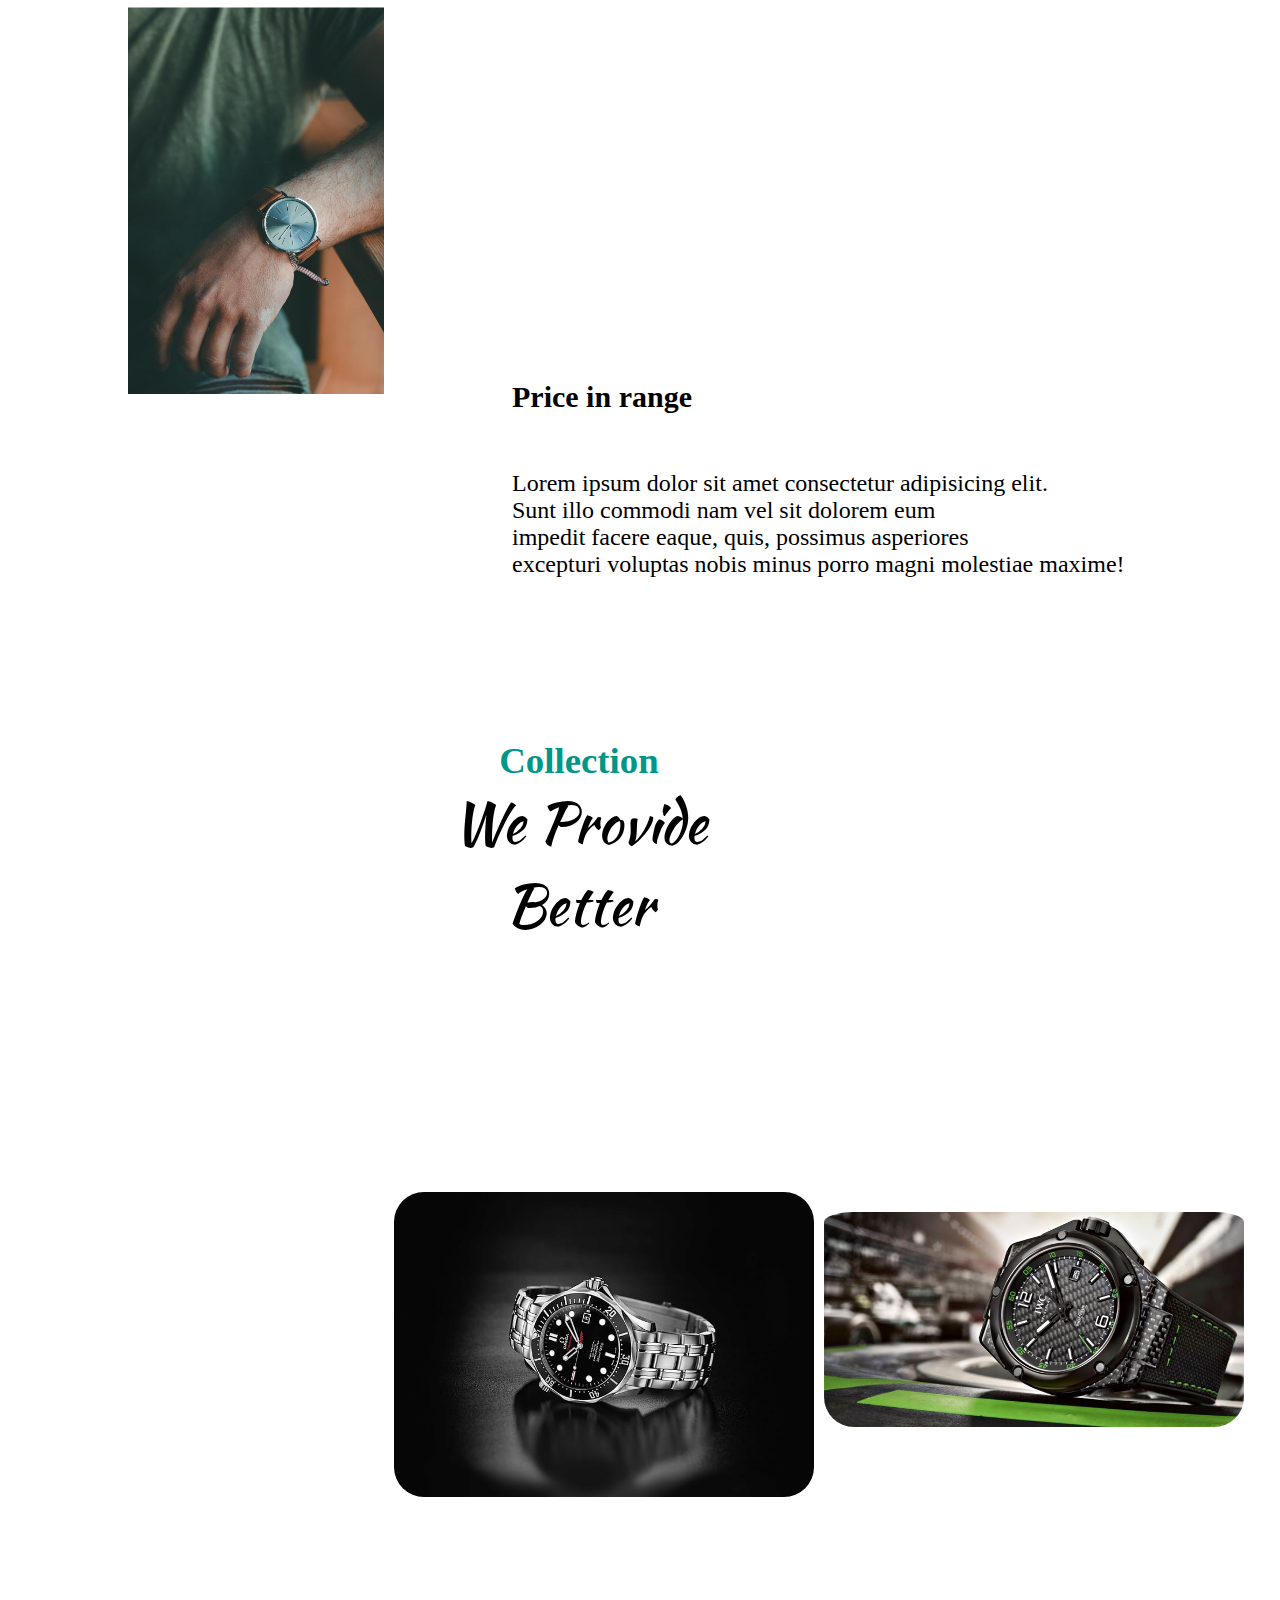
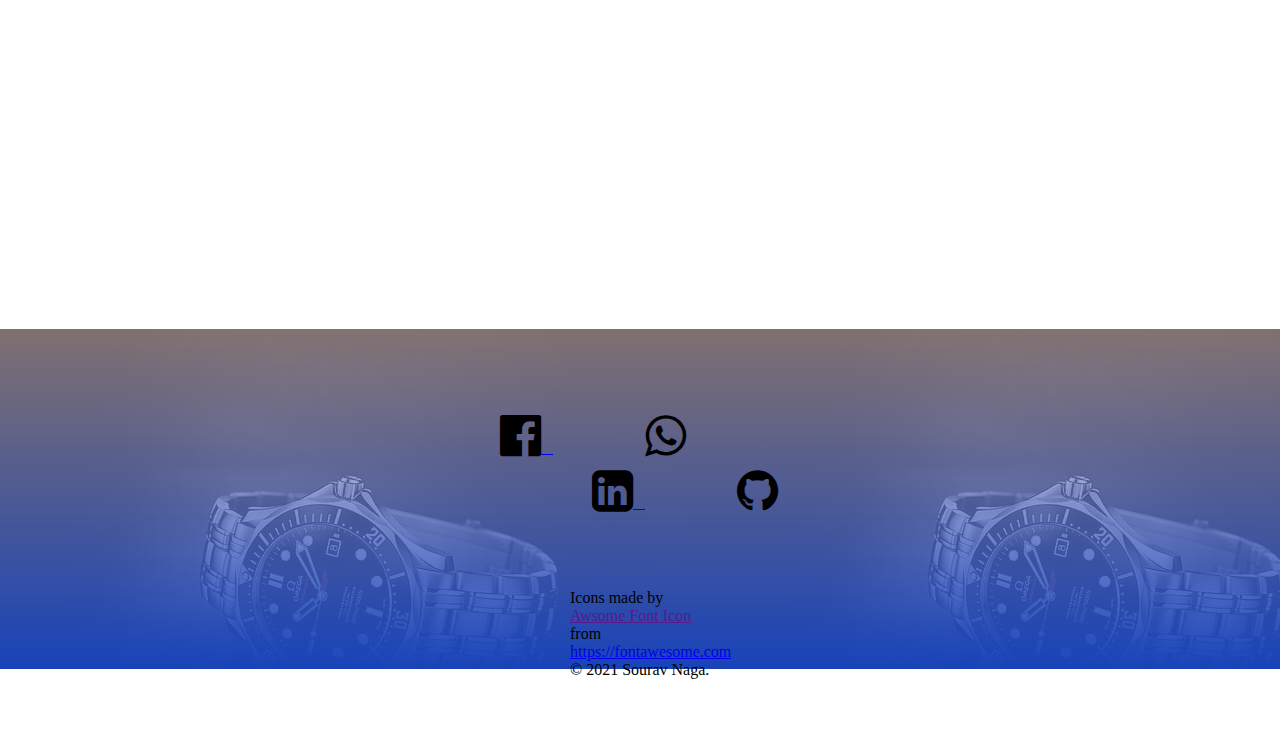
<file: watch.html>
<!DOCTYPE html>
<html lang="en">
<head>
    <meta charset="UTF-8">
    <meta http-equiv="X-UA-Compatible" content="IE=edge">
    <meta name="viewport" content="width=device-width, initial-scale=1.0">
    <link rel="stylesheet" href="http://www.w3school.com/lib/w3.css"/>
    <title>Watchrank.com</title>
    <link rel="stylesheet" type="text/css" href="watch.css">
    <link rel="stylesheet" type="text/css" href="https://stackpath.bootstrapcdn.com/font-awesome/4.7.0/css/font-awesome.min.css">
    <link rel="preconnect" href="https://fonts.gstatic.com">
    <link href="https://fonts.googleapis.com/css2?family=Lobster&display=swap" rel="stylesheet">
    <link rel="preconnect" href="https://fonts.gstatic.com">
    <link href="https://fonts.googleapis.com/css2?family=Kaushan+Script&family=Lobster&display=swap" rel="stylesheet">
    <link rel="preconnect" href="https://fonts.gstatic.com">
    <link href="https://fonts.googleapis.com/css2?family=Kalam&family=Lobster&display=swap" rel="stylesheet">

</head>



<body>
    <section id="top">
        <div class="top-icon">
            <span class="fa fa-american-sign-language-interpreting" aria-hidden="true"></span>
        </div>
        <h1>
            Watchrank Shop
        </h1>
        <p>A new Perspective of Time</p>
        <div class="top-btn">
            <a href="#"><span</span>Find out</a>
            <a href="#"><span></span>Read more</a>
        </div>
    </section>

    <!--side nav start-->
    <div id="sidenav">
        <nav>
            <ul>
                <li><a href="#top">HOME</a></li>
                <li><a href="#feature">FEATURES</a></li>
                <li><a href="#">SERVICES</a></li>
                <li><a href="#mid">COLLECTION</a></li>
                <li><a href="#btnn">CONTACT US</a></li>
            </ul>
        </nav>
    </div>
    <div id="btn">
        <img src="menu.png" id="menu">
    </div>
    <!--side nav stop-->
    <!--feature start-->
    <section id="feature">
        <div id="text">
            <p>FEATURES</p>
            <h1>Why Choose Us</h1>
        </div>
        <div class="text2">
            <h1>Good Product Quality</h1>
            <p>Lorem ipsum dolor sit amet consectetur adipisicing elit.<br> Sunt illo commodi nam vel sit dolorem eum <br>impedit facere eaque, quis, possimus asperiores<br> excepturi voluptas nobis minus porro magni molestiae maxime!</p>
            
        </div>
        <img class="img1" src="h2.jpg">


    </div>
    <div class="part2">
        <img class="img2" src="h3.jpg">
    <h1>Price in range</h1>
    <p>Lorem ipsum dolor sit amet consectetur adipisicing elit.<br> Sunt illo commodi nam vel sit dolorem eum <br>impedit facere eaque, quis, possimus asperiores<br> excepturi voluptas nobis minus porro magni molestiae maxime!</p>

    </div>
    </section>
    <!--feature end-->

<section id="mid">
<div class="text">
    <h1>Collection</h1>
    <p>We Provide Better</p>
</div>
<div class="images">
   <img class="first" src="watch5.jpg">
   <img class="sec" src="watch6.jpg">
</div>
</section>


<!--contact start-->
<div id="btnn">
    <div class="bottom">
        <div class="fb">
        <a href="https://en-gb.facebook.com/login/">
            <font size="12" color="black">
            <span class="fa fa-facebook-official" aria-hidden="true"></span>
            </font>
            </a>
            &nbsp;&nbsp;&nbsp;&nbsp;&nbsp;&nbsp;&nbsp;&nbsp;&nbsp;&nbsp;&nbsp;&nbsp;&nbsp;&nbsp;&nbsp;&nbsp;&nbsp;&nbsp;&nbsp;&nbsp;&nbsp;&nbsp;
            <a href="https://web.whatsapp.com/">
                <font size="12" color="black">
                <span class="fa fa-whatsapp" aria-hidden="true"></span>
                </font>
                </a>
                &nbsp;&nbsp;&nbsp;&nbsp;&nbsp;&nbsp;&nbsp;&nbsp;&nbsp;&nbsp;&nbsp;&nbsp;&nbsp;&nbsp;&nbsp;&nbsp;&nbsp;&nbsp;&nbsp;&nbsp;&nbsp;&nbsp;
            <a href="https://www.linkedin.com/in/souravnaga/">
                <font size="12" color="black">
                <span class="fa fa-linkedin-square" aria-hidden="true"></span>
                </font>
                </a>
                &nbsp;&nbsp;&nbsp;&nbsp;&nbsp;&nbsp;&nbsp;&nbsp;&nbsp;&nbsp;&nbsp;&nbsp;&nbsp;&nbsp;&nbsp;&nbsp;&nbsp;&nbsp;&nbsp;&nbsp;&nbsp;&nbsp;
            <a href="https://en-gb.facebook.com/login/">
                <font size="12" color="black">
                <span class="fa fa-github" aria-hidden="true"></span>
                </font>
                </a>
                <p class="copyright">
                    Icons made by <a href="" title="Vectors Market">Awsome Font Icon</a> from <a href="https://www.flaticon.com/" title="Flaticon"> https://fontawesome.com</a>
                    <br>
                    © 2021 Sourav Naga.
                  </p> 
        </div>
      
    </div>
    </div>  
<script>
   
    btn.onclick=function(){
    if(sidenav.style.right=="0px")
    {
        sidenav.style.right="-250px"
        menu.src="menu.png";
    }
    else{
        sidenav.style.right="0px";
        menu.src="close.png";
    }
}
</script>


<script src="https://cdn.jsdelivr.net/npm/bootstrap@5.0.0-beta2/dist/js/bootstrap.bundle.min.js"
integrity="sha384-b5kHyXgcpbZJO/tY9Ul7kGkf1S0CWuKcCD38l8YkeH8z8QjE0GmW1gYU5S9FOnJ0"
crossorigin="anonymous"></script>

<!-- Option 2: Separate Popper and Bootstrap JS -->
<!--
<script src="https://cdn.jsdelivr.net/npm/@popperjs/core@2.6.0/dist/umd/popper.min.js" integrity="sha384-KsvD1yqQ1/1+IA7gi3P0tyJcT3vR+NdBTt13hSJ2lnve8agRGXTTyNaBYmCR/Nwi" crossorigin="anonymous"></script>
<script src="https://cdn.jsdelivr.net/npm/bootstrap@5.0.0-beta2/dist/js/bootstrap.min.js" integrity="sha384-nsg8ua9HAw1y0W1btsyWgBklPnCUAFLuTMS2G72MMONqmOymq585AcH49TLBQObG" crossorigin="anonymous"></script>
-->
</body>
</html>
</file>
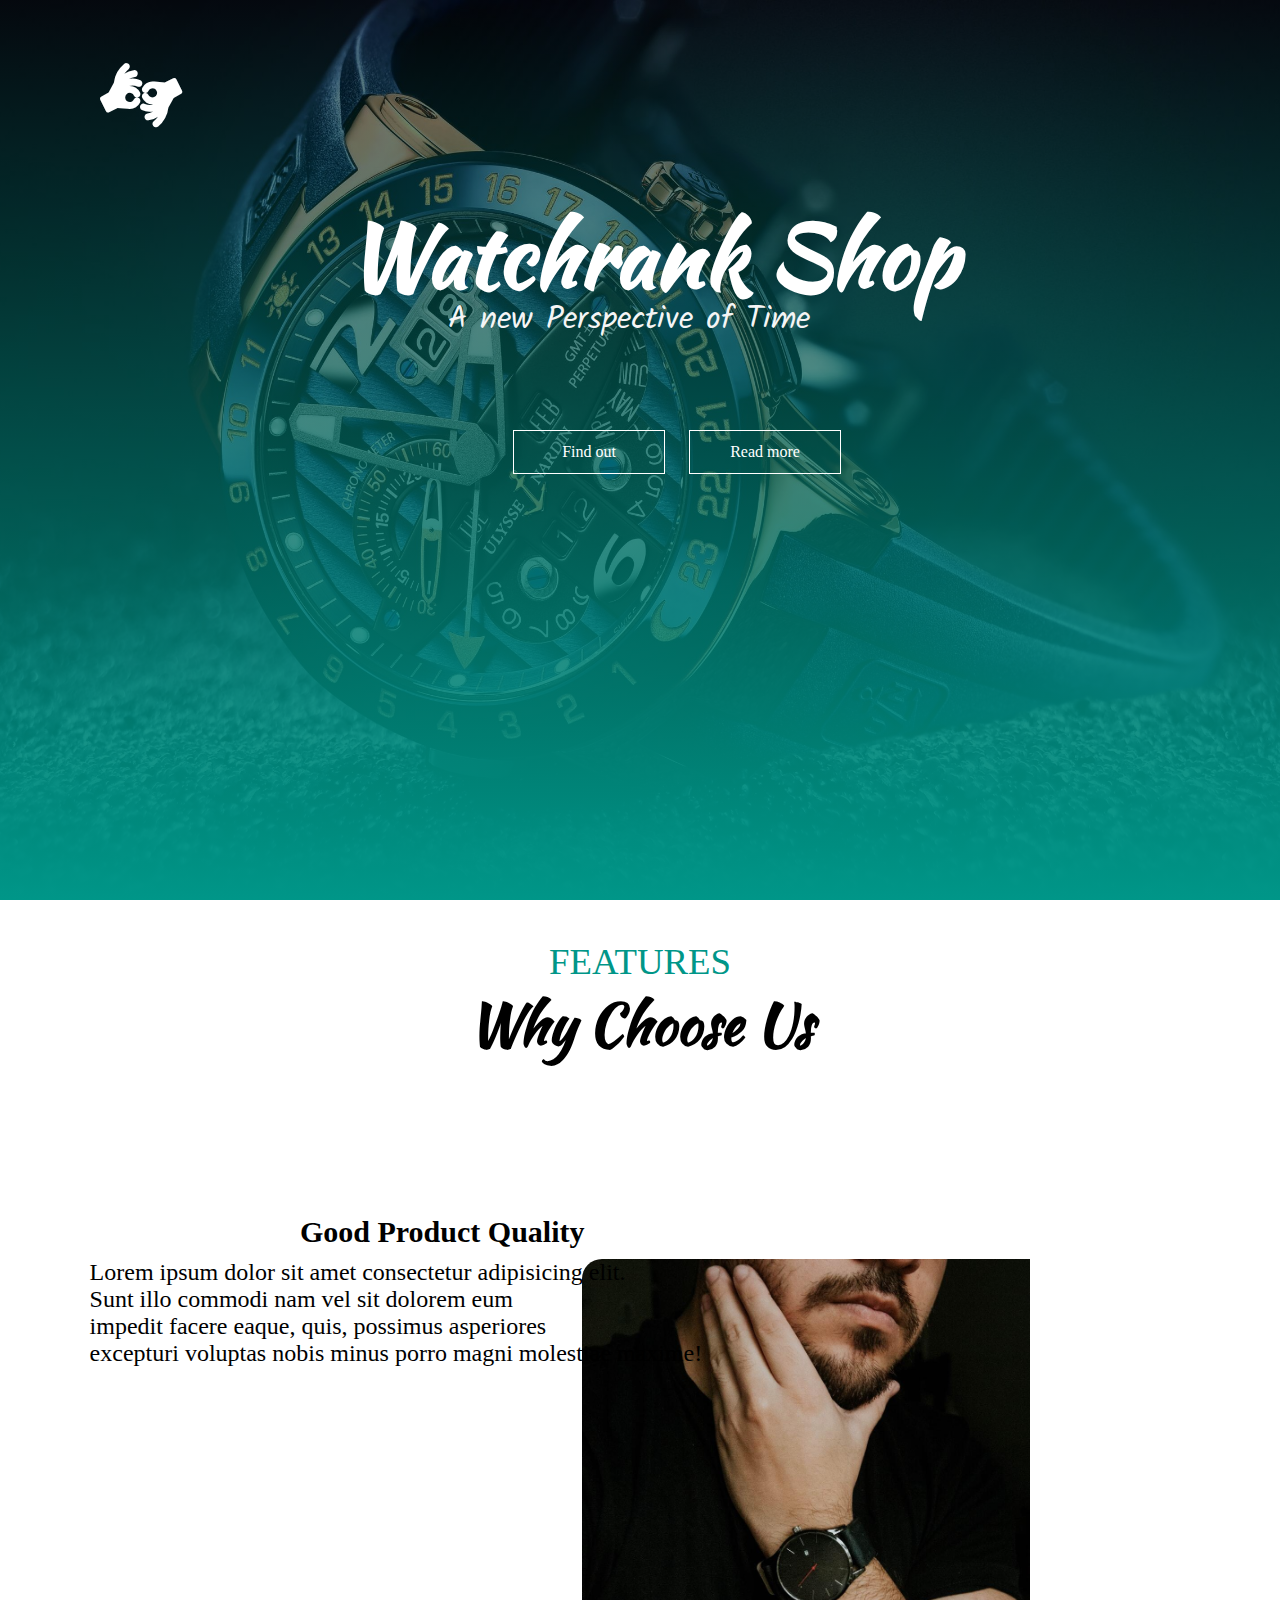
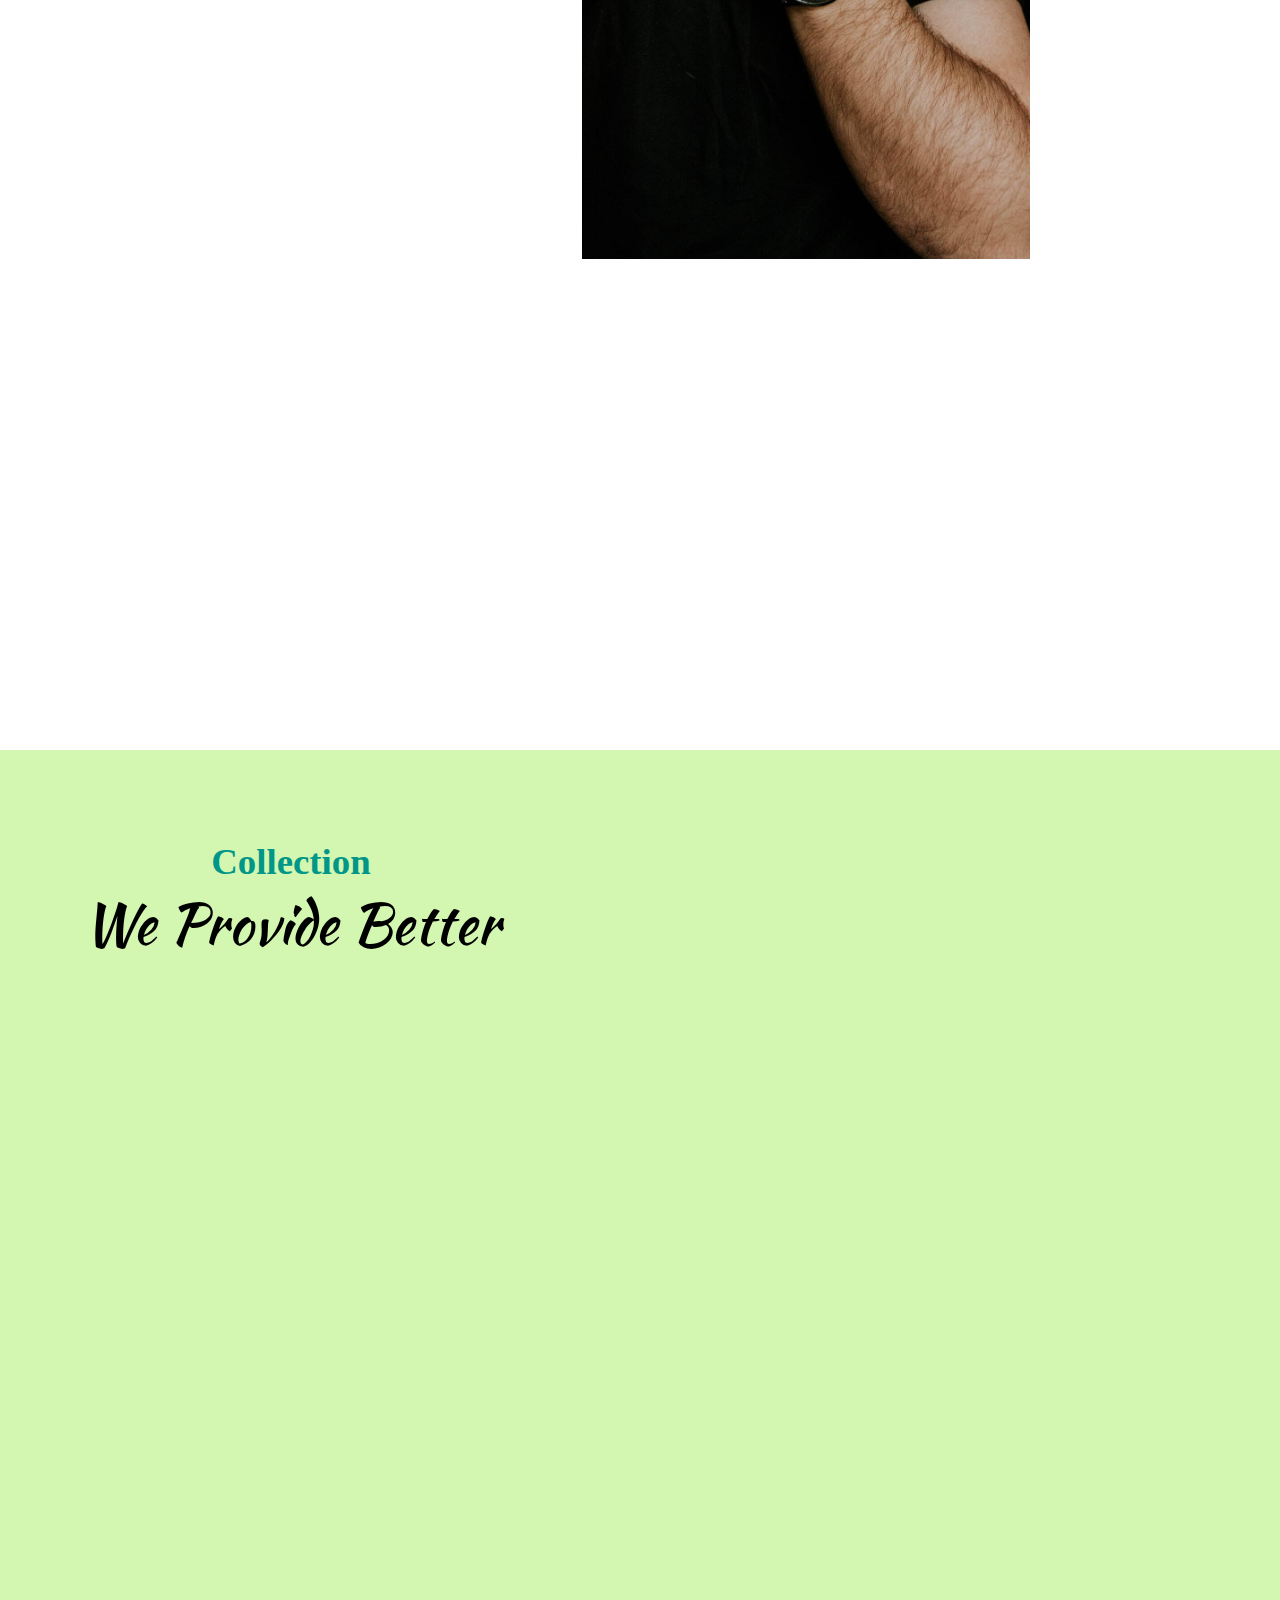
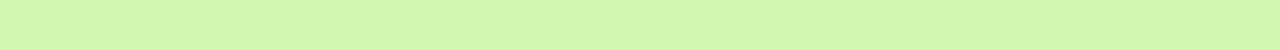
<file: watchshop.html>
<!DOCTYPE html>
<html lang="en">

<head>
    <meta charset="UTF-8">
    <meta http-equiv="X-UA-Compatible" content="IE=edge">
    <meta name="viewport" content="width=device-width, initial-scale=1.0">
    <link rel="stylesheet" href="http://www.w3school.com/lib/w3.css" />
    <title>Watchrank.com</title>
    <link rel="stylesheet" type="text/css" href="watchshop.css">
    <link rel="stylesheet" type="text/css"
        href="https://stackpath.bootstrapcdn.com/font-awesome/4.7.0/css/font-awesome.min.css">
    <link rel="preconnect" href="https://fonts.gstatic.com">
    <link href="https://fonts.googleapis.com/css2?family=Lobster&display=swap" rel="stylesheet">
    <link rel="preconnect" href="https://fonts.gstatic.com">
    <link href="https://fonts.googleapis.com/css2?family=Kaushan+Script&family=Lobster&display=swap" rel="stylesheet">
    <link rel="preconnect" href="https://fonts.gstatic.com">
    <link href="https://fonts.googleapis.com/css2?family=Kalam&family=Lobster&display=swap" rel="stylesheet">
    <meta charset="utf-8">
    <meta name="viewport" content="width=device-width, initial-scale=1.0">
    <!-- Bootstrap CSS -->
  <link href="https://cdn.jsdelivr.net/npm/bootstrap@5.0.0-beta2/dist/css/bootstrap.min.css" rel="stylesheet"
  integrity="sha384-BmbxuPwQa2lc/FVzBcNJ7UAyJxM6wuqIj61tLrc4wSX0szH/Ev+nYRRuWlolflfl" crossorigin="anonymous">

</head>

<body>



    <section id="top">
        <div class="top-icon">
            <span class="fa fa-american-sign-language-interpreting" aria-hidden="true"></span>
        </div>
        <h1>
            Watchrank Shop
        </h1>
        <p>A new Perspective of Time</p>
        <div class="top-btn">
            <a href="#">
                <span< /span>Find out
            </a>
            <a href="#"><span></span>Read more</a>
        </div>
    </section>



    <section id="feature">
        <div id="text">
            <p>FEATURES</p>
            <h1>Why Choose Us</h1>
        </div>
        <div class="text2">
            <h1>Good Product Quality</h1>
            <p>Lorem ipsum dolor sit amet consectetur adipisicing elit.<br> Sunt illo commodi nam vel sit dolorem eum
                <br>impedit facere eaque, quis, possimus asperiores<br> excepturi voluptas nobis minus porro magni
                molestiae maxime!</p>


        </div>
        <img class="img1" src="h2.jpg">
        <div class="part2">


        </div>
    </section>

    <section id="mid">
        <div class="textt">
            <h1>Collection</h1>
            <p>We Provide Better</p>
        </div>
    </section>
    <!-- Optional JavaScript; choose one of the two! -->

    <!-- Option 1: Bootstrap Bundle with Popper -->
    <script src="https://cdn.jsdelivr.net/npm/bootstrap@5.0.0-beta2/dist/js/bootstrap.bundle.min.js"
        integrity="sha384-b5kHyXgcpbZJO/tY9Ul7kGkf1S0CWuKcCD38l8YkeH8z8QjE0GmW1gYU5S9FOnJ0"
        crossorigin="anonymous"></script>

    <!-- Option 2: Separate Popper and Bootstrap JS -->
    <!--
    <script src="https://cdn.jsdelivr.net/npm/@popperjs/core@2.6.0/dist/umd/popper.min.js" integrity="sha384-KsvD1yqQ1/1+IA7gi3P0tyJcT3vR+NdBTt13hSJ2lnve8agRGXTTyNaBYmCR/Nwi" crossorigin="anonymous"></script>
    <script src="https://cdn.jsdelivr.net/npm/bootstrap@5.0.0-beta2/dist/js/bootstrap.min.js" integrity="sha384-nsg8ua9HAw1y0W1btsyWgBklPnCUAFLuTMS2G72MMONqmOymq585AcH49TLBQObG" crossorigin="anonymous"></script>
    -->
</body>
</file>
<file: watchshop2.css>
*
{
    margin: 0;
    padding: 0;
}
#top
{
    background-image: linear-gradient(rgba(0,0,0,0.5),#009688),url("watch2.jpg");
    width: 100%;
    background-position: center;
    background-repeat: no-repeat;
    background-size: cover;
    height: 100vh;
}
.top-icon
{
    font-size:400%;
    color: white;
    position: absolute;
    top: 60px;
    left: 100px;
}
#top h1
{
    color: white;
    position: absolute;
    margin-top: 15%;
    margin-left: 27%;
    font-size: 5.5rem;
    font-family: 'Kaushan Script', cursive;
}

#top p
{
    color: whitesmoke;
    font-size: 2rem;
    font-family: 'Kalam', cursive;
    position: absolute;
    margin-top: 23%;
    margin-left: 35%;
}

.top-btn
{
    position:absolute;
    margin-top: 430px;
    margin-left: 39.3%;
}

.top-btn a
{
    width: 150px;
    text-decoration: none;
    display: inline-block;
    margin: 0 10px;
    padding: 12px 0;
    color: white;
    border: .5px solid white;
    position: relative;
    text-align: center;
    z-index: 1;
}

#mid
  {
      position: relative;
     
      width: 100%;
      height: 105vh;
      background-image: linear-gradient(rgb(120, 228, 195),#a3aff5);
      text-align: center;
  }
.textt p
{
    position: relative;
    top: 90px;
    color: black;
    font-family: 'Kaushan Script', cursive;
    font-size: 3.5rem;
}
.textt h1
{
    position: relative;
    top: 90px;
    color: #009688;
    font-size: 2.3rem;
}
.container_marketing
{
    position: relative;
    top: 100px;
}
.container_marketing h2
{
    font-family: 'Kaushan Script', cursive;
    color: rgb(27, 5, 63);
}
#contact
{
   
    background-image: linear-gradient(rgba(250, 218, 218, 0.5),#1843b9),url("watch5.jpg");
    height: 70vh;
}
.fb
{
  position: relative;  
  top: 80px;
  padding-left: 30%;
}
.fb2
{
  position: relative;  
  top: 7px;
  padding-left: 42%;
}
.copyright
{
    padding-top: 5%;
    padding-left: 30%;
    color: black;
}
@media (max-width:370px) and (min-width:281px)
{
    #top
{
    width:100%;
    height: 47vh;
   
}
.fb
{
  position: relative;  
  top: 20px;
  padding-left: 100px;
}
.fb2
{
  position: relative;  
  top: 20px;
  padding-left: 0%;
}
#contact
{
   
    position: relative;
    margin-top: 870px;
    height: 50vh;
    width: 100%;
}
#tes
{
    width: 100%;
}
#mid
{
    width: 100%;
}
.top-icon
{
    font-size:170%;
    color: white;
    position: absolute;
    top: 60px;
    left: 50px;
}
#top h1
{
    font-size: 100%;
    left: 11%;
}

#top p
{
   
    
    font-size:  9px;
    padding-top: 6px;
    padding-left: 20px;
   
}
.top-btn
{
    position:absolute;
    margin-top: 100px;
    margin-left: 34%;
    padding-top: 16px;
}
.top-btn a
{
    width: 48px;
    height: 5px;
    font-size: .4rem;
}

    .textt p
{
    position:absolute;
    color: blue;
    font-family: 'Kaushan Script', cursive;
    font-size: 1.2rem;
    left: 35%;
}
.textt h1
{
    position: relative;
    top: 60px;
    color: #009688;
    font-size: 1.4rem;
    left: 18px;
}
#first
{
    width: 100%;
}
}


@media (max-width:468px) and (min-width:370px)
{
    #top
{
    width: 130%;
    height: 47vh;
   
}
#contact
{
   
    position: relative;
    margin-top: 810px;
    height: 50vh;
}
.fb
{
  position: relative;  
  top: 70px;
  padding-left: 110px;
}
.fb2
{
  position: relative;  
  top: 60px;
  padding-left: 10px;
}
.copyright
{
    position: relative;
    top: 12%;
    padding-left: 20%;
}
.top-icon
{
    font-size:200%;
    position: fixed;
    top: 60px;
    left: 50px;
}
#top h1
{
    font-size: 170%;
}

#top p
{
   
    
    font-size:  16px;
    padding-top: 8px;
   
}
.top-btn
{
    position:absolute;
    margin-top: 140px;
    margin-left: 35%;
    padding-top: 20px;
}
.top-btn a
{
    width: 55px;
    height: 7px;
    font-size: .5rem;
}

    .textt p
    {
        position: relative;
        top: 75px;
        color: black;
        font-family: 'Kaushan Script', cursive;
        font-size: 1.2rem;
        left: 2%;
    }
    .textt h1
    {
        position: relative;
        top: 80px;
        color: #009688;
        font-size: 1.4rem;
        left: 2%;
    }
    
}



@media (max-width:640px) and (min-width:470px)
{
    #top
{
    width: 100%;
    height: 47vh;
   
}
.top-icon
{
    font-size:350%;
    color: white;
    position: fixed;
    top: 60px;
    left: 50px;
}
#top h1
{
    font-size: 200%;
}
#top p
{
   
    
    font-size:  21px;
    padding-top: 6px;
   
}
.top-btn
{
    position:absolute;
    margin-top: 170px;
    margin-left: 35%;
    padding-top: 20px;
}
.top-btn a
{
    width: 70px;
    height: 10px;
    font-size: .6rem;
}
#text p
{
    font-size: 1.3rem;
    
}

}

@media (max-width:1023px) and (min-width:641px)
{
    #top
{
    width: 80%;
    height: 47vh;
   
}
#first
{
    width: 80%;
}
#tes
{
    width: 65%;
}
#tes img
{
    width: 60%;
}
#tes h2
{
    font-size: 1.2rem;
}
#tes p
{
    font-size: 1rem;
}
#tes2
{
    position:relative;
    right: 30px;
    
}
.top-icon
{
    font-size:400%;
    color: white;
    position: fixed;
    top: 60px;
    left: 50px;
}
#top h1
{
    font-size: 300%;
    position: absolute;
    right: 350px;
    top: 5px;
}
#top p
{
   position: absolute;
    
    font-size:  27px;
    text-align: center;
    margin-left: 150px;
    top: 50px;
}
.top-btn
{
    position:absolute;
    margin-top: 210px;
    margin-left: 27%;
    padding-top: 16px;
}
#mid
{
    height: 170vh;
}
#men
{
    padding-top: 120px;
    position: relative;
    right: 70px;
}
.top-btn a
{
    width: 58px;
    height: 7px;
    font-size: .7rem;
}

    .textt p
    {
     
        position: absolute;
       margin-left: 10%;
       padding: 25px;
    }
    .textt h1
    {
       position: absolute;
        margin-left: 13%;
        margin-top: 0%;
    } 
    .fb
{
  position: relative;  
  top: 80px;
  padding-left: 14%;
}
.fb2
{
  position: relative;  
  top: 7px;
  padding-left: 35%;
}
.copyright
{
    padding-left: 10%;
}
#contact
{
    height: 40vh;
}
}



@media (width:1024px)
{
    #top
    {
        width: 82%;
        height: 50vh;
       
    }
    #first
{
    width: 85%;
}
#men
{
    width: 88%;
}
#tes
{
    width: 80%;
}
#tes img
{
    width: 55%;
}
#tes h2
{
    font-size: 1.2rem;
  
}
#tes p
{
    font-size: 1rem;
}
    .top-icon
    {
        font-size:400%;
        color: white;
        position: fixed;
        top: 60px;
        left: 50px;
    }
    #top h1
    {
        font-size: 300%;
     
        position: absolute;
        margin-left: 27%;
    }
    #top p
    {
       
        
        font-size:  27px;
        padding-top: 5px;
        position: absolute;
        margin-left: 30%;
       
    }
    .top-btn
    {
        position:absolute;
        margin-top: 30%;
        margin-left: 36%;
        padding-top: 16px;
    }
    .top-btn a
    {
        width: 58px;
        height: 7px;
        font-size: .7rem;
    }
    

        .textt p
        {
         
            left: 10%;
        }
        .textt h1
        {
           
            left: 10%;
        } 
       #mid
       {
           width: 85%;
           height: 80vh;
       }
       .fb
       {
         position: relative;  
         top: 80px;
         padding-left: 17%;
       }
       .fb2
       {
         position: relative;  
         top: 7px;
         padding-left: 38%;
       }
       .copyright
       {
           padding-left: 14%;
           font-size: 1.4rem;
       }
       #mid h1
       {
           left: 10px;
       }
       #mid p
       {
           left: 23px;
       }
       #contact
       {
           height: 30vh;
           width: 85%;
       }
}




@media (max-width:280px)
{
        #top
    {
        width:110%;
        height: 47vh;
       
    }
    #first
    {
        width: 110%;
    }
    .fb
    {
      position: relative;  
      top: 20px;
      padding-left: 1px;
    }
    .copyright
       {
           padding-left: 12%;
           font-size: 1.2rem;
       }
    .fb2
    {
      position: absolute;  
      top: 20px;
      padding-left: 1px;
    }
    #contact
    {
       
        position: relative;
        margin-top: 870px;
        height: 50vh;
        width: 110%;
    }
    
    .top-icon
    {
        font-size:170%;
        color: white;
        position: absolute;
        top: 60px;
        left: 50px;
    }
    #top h1
    {
        font-size: 100%;
        left: 11%;
    }
    
    #top p
    {
       
        
        font-size:  9px;
        padding-top: 6px;
        padding-left: 20px;
       
    }
    .top-btn
    {
        position:absolute;
        margin-top: 100px;
        margin-left: 34%;
        padding-top: 16px;
    }
    .top-btn a
    {
        width: 48px;
        height: 5px;
        font-size: .4rem;
    }
    
        .textt p
    {
        position:absolute;
        color: blue;
        font-family: 'Kaushan Script', cursive;
        font-size: 1.2rem;
        left: 35%;
    }
    .textt h1
    {
        position: relative;
        top: 60px;
        color: #009688;
        font-size: 1.4rem;
        left: 18px;
    }
}
</file>
<file: watchshop.css>
*
{
    margin: 0;
    padding: 0;
}
#top
{
    background-image: linear-gradient(rgba(0,0,0,0.5),#009688),url("watch2.jpg");
    width: 100%;
    background-position: center;
    background-repeat: no-repeat;
    background-size: cover;
    height: 100vh;
}
.top-icon
{
    font-size:400%;
    color: white;
    position: absolute;
    top: 60px;
    left: 100px;
}
#top h1
{
    color: white;
    position: absolute;
    margin-top: 15%;
    margin-left: 27%;
    font-size: 5.5rem;
    font-family: 'Kaushan Script', cursive;
}

#top p
{
    color: whitesmoke;
    font-size: 2rem;
    font-family: 'Kalam', cursive;
    position: absolute;
    margin-top: 23%;
    margin-left: 35%;
}

.top-btn
{
    position:absolute;
    margin-top: 430px;
    margin-left: 39.3%;
}

.top-btn a
{
    width: 150px;
    text-decoration: none;
    display: inline-block;
    margin: 0 10px;
    padding: 12px 0;
    color: white;
    border: .5px solid white;
    position: relative;
    text-align: center;
    z-index: 1;
}
#text
{
    text-align: center;
    padding-top: 40px;
}
#text p
{
    font-size: 2.3rem;
    color: #009688;
}
#text h1
{
    font-size: 3.5rem;
    font-family: 'Kaushan Script', cursive;
}

.text2 h1{
    font-size: 30px;
    padding-top: 150px;
    padding-left: 300px;
    padding-bottom: 10px;
}
.text2 p{
  position: absolute;
  left:7%;
  font-size: 1.5rem;
  
}
.img1{
    width: 35%;
    float: right;
    padding-right: 250px;
    padding-bottom: 80px;
    border-radius: 20px;
      
    }


#feature
{
    height: 50vh;
}

#mid
  {
      position: relative;
      top: 1000px;
      width: 100%;
      height: 100vh;
      background-color: rgb(211, 247, 176);
      text-align: center;
  }
.textt p
{
    position: relative;
    top: 90px;
    color: black;
    font-family: 'Kaushan Script', cursive;
    font-size: 3.5rem;
}
.textt h1
{
    position: relative;
    top: 90px;
    color: #009688;
    font-size: 2.3rem;
}

@media (max-width:370px)
{
    #top
{
    width:130%;
    height: 47vh;
   
}
.top-icon
{
    font-size:170%;
    color: white;
    position: fixed;
    top: 60px;
    left: 50px;
}
#top h1
{
    font-size: 100%;
    left: 11%;
}

#top p
{
   
    
    font-size:  9px;
    padding-top: 6px;
    padding-left: 20px;
   
}
.top-btn
{
    position:absolute;
    margin-top: 100px;
    margin-left: 34%;
    padding-top: 16px;
}
.top-btn a
{
    width: 48px;
    height: 5px;
    font-size: .4rem;
}
#text p
{
    font-size: 0.6rem;
    
}
#text h1
{
    font-size: 0.9rem;
}
.text2 h1{
    font-size: 0.7rem;
    padding-top: 30px;
    padding-left: 50px;
    padding-bottom: 10px;
}
.text2 p{
    font-size: 0.5rem;
    
  }
  .img1{
    width: 23%;
    position: relative;
    padding: 100px;
      
    }

    .textt p
{
    position: relative;
    top: 75px;
    color: black;
    font-family: 'Kaushan Script', cursive;
    font-size: 1.2rem;
    left: 30%;
}
.textt h1
{
    position: relative;
    top: 80px;
    color: #009688;
    font-size: 1.4rem;
    left: 30%;
}

}


@media (max-width:468px) and (min-width:370px)
{
    #top
{
    width: 130%;
    height: 47vh;
   
}

.top-icon
{
    font-size:200%;
    position: fixed;
    top: 60px;
    left: 50px;
}
#top h1
{
    font-size: 170%;
}

#top p
{
   
    
    font-size:  16px;
    padding-top: 8px;
   
}
.top-btn
{
    position:absolute;
    margin-top: 140px;
    margin-left: 35%;
    padding-top: 20px;
}
.top-btn a
{
    width: 55px;
    height: 7px;
    font-size: .5rem;
}
#text p
{
    font-size: 0.8rem;
    
}
#text h1
{
    font-size: 1.2rem;
}
.text2 h1{
    font-size: 20px;
    padding-top: 40px;
    padding-left: 110px;
    padding-bottom: 10px;
}

.text2 p{
    font-size: 0.9rem;
    padding-left: 50px;
  }
  .img1{
    width: 25%;
position:absolute;
padding-top: 120px;
padding-left: 40%;
      
    }

    .textt p
    {
        position: relative;
        top: 75px;
        color: black;
        font-family: 'Kaushan Script', cursive;
        font-size: 1.2rem;
        left: 2%;
    }
    .textt h1
    {
        position: relative;
        top: 80px;
        color: #009688;
        font-size: 1.4rem;
        left: 2%;
    }
    
}



@media (max-width:640px) and (min-width:470px)
{
    #top
{
    width: 100%;
    height: 47vh;
   
}
.top-icon
{
    font-size:350%;
    color: white;
    position: fixed;
    top: 60px;
    left: 50px;
}
#top h1
{
    font-size: 200%;
}
#top p
{
   
    
    font-size:  21px;
    padding-top: 6px;
   
}
.top-btn
{
    position:absolute;
    margin-top: 170px;
    margin-left: 35%;
    padding-top: 20px;
}
.top-btn a
{
    width: 70px;
    height: 10px;
    font-size: .6rem;
}
#text p
{
    font-size: 1.3rem;
    
}
#text h1
{
    font-size: 1.7rem;
}
.text2 h1{
    font-size: 23px;
    padding-top: 40px;
    padding-left: 70px;
    padding-bottom: 10px;
}


}

@media (max-width:1023px) and (min-width:641px)
{
    #top
{
    width: 100%;
    height: 47vh;
   
}
.top-icon
{
    font-size:400%;
    color: white;
    position: fixed;
    top: 60px;
    left: 50px;
}
#top h1
{
    font-size: 300%;
}
#top p
{
   
    
    font-size:  27px;
    padding-top: 5px;
   
}
.top-btn
{
    position:absolute;
    margin-top: 210px;
    margin-left: 41%;
    padding-top: 16px;
}
.top-btn a
{
    width: 58px;
    height: 7px;
    font-size: .7rem;
}
#text p
{
    font-size: 1.6rem;
    
}
#text h1
{
    font-size: 2.2rem;
}
.text2 h1{
    font-size: 30px;
    padding-top: 40px;
    padding-left: 70px;
    padding-bottom: 10px;
}
.img1{
    width: 22%;
position: absolute;
padding-top: 18%;
padding-left: 40%;
padding-right: 8%;
border-radius: 10px;
      
    }
    .textt p
    {
     
        position: absolute;
       margin-left: 10%;
       padding: 25px;
    }
    .textt h1
    {
       position: absolute;
        margin-left: 13%;
        margin-top: 0%;
    } 
}



@media (width:1024px)
{
    #top
    {
        width: 100%;
        height: 50vh;
       
    }
    .top-icon
    {
        font-size:400%;
        color: white;
        position: fixed;
        top: 60px;
        left: 50px;
    }
    #top h1
    {
        font-size: 300%;
        margin-left: 10%;
    }
    #top p
    {
       
        
        font-size:  27px;
        padding-top: 5px;
       
    }
    .top-btn
    {
        position:absolute;
        margin-top: 30%;
        margin-left: 41%;
        padding-top: 16px;
    }
    .top-btn a
    {
        width: 58px;
        height: 7px;
        font-size: .7rem;
    }
    #text p
    {
        font-size: 1.6rem;
        
    }
    #text h1
    {
        font-size: 2.2rem;
    }
    .text2 h1{
        font-size: 30px;
        padding-top: 40px;
        padding-left: 70px;
        padding-bottom: 10px;
    }
    .img1{
        width: 20%;
        float: right;
        padding-top: 20%;
        padding-right: 35%;
        padding-bottom: 80px;
        border-radius: 20px;
          
        }

        .textt p
        {
         
            left: 10%;
        }
        .textt h1
        {
           
            left: 10%;
        } 
}









<section id="feature">
<div id="text">
    <p>FEATURES</p>
    <h1>Why Choose Us</h1>
</div>
<div class="text2">
    <h1>Good Product Quality</h1>
    <p>Lorem ipsum dolor sit amet consectetur adipisicing elit.<br> Sunt illo commodi nam vel sit dolorem eum
        <br>impedit facere eaque, quis, possimus asperiores<br> excepturi voluptas nobis minus porro magni
        molestiae maxime!</p>


</div>
<img class="img1" src="h2.jpg">
<div class="part2">


</div>
</section>
</file>
<file: watch.css>
*
{
    margin: 0;
    padding: 0;
}
#top
{
    background-image: linear-gradient(rgba(0,0,0,0.5),#009688),url("watch2.jpg");
    height: 100vh;
    background-position: center;
    background-repeat: no-repeat;
    background-size: cover;
}
.top-icon
{
    font-size: 80px;
    color: white;
    position: absolute;
    top: 60px;
    left: 100px;
}
#top h1
{
    color: white;
    position: absolute;
    margin-top: 200px;
    margin-left: 500px;
    font-size: 5.5rem;
    font-family: 'Kaushan Script', cursive;
}
#top p
{
    color: whitesmoke;
    font-size: 2rem;
    font-family: 'Kalam', cursive;
    position: absolute;
    margin-top: 330px;
    margin-left: 600px;
}
.top-btn
{
    position:absolute;
    margin-top: 430px;
    margin-left: 39.3%;
}

.top-btn a
{
    width: 150px;
    text-decoration: none;
    display: inline-block;
    margin: 0 10px;
    padding: 12px 0;
    color: white;
    border: .5px solid white;
    position: relative;
    text-align: center;
    z-index: 1;
}
#sidenav
{
    width: 250px;
    height: 100%;
    position: fixed;
    right: -250px;
    top: 0px;
    background:#009688;
    transition: 0.5s;
}
nav ul li
{
    list-style: none;
    margin: 50px 20px;
}
nav ul li a
{
    text-decoration: none;
    font-size: 21px;
    color: white;
}
#btn
{
    width: 50px;
    height: 50px;
    background:#009688;
    text-align: center;
    position: fixed;
    right: 30px;
    top: 20px;
    border-radius: 3px;
    z-index: 3;
    cursor: pointer;
}
#btn img{
    width: 20px;
    margin-top: 15px;

}
#text
{
    text-align: center;
    padding-top: 40px;
}
#text p
{
    font-size: 2.3rem;
    color: #009688;
}
#text h1
{
    font-size: 3.5rem;
    font-family: 'Kaushan Script', cursive;
}
.text2 h1{
    font-size: 30px;
    padding-top: 140px;
    padding-left: 300px;
    padding-bottom: 10px;
}
.text2 p{
  position: absolute;
  left: 250px;
  font-size: 1.5rem;
  
}
.img1{
  width: 20%;
  float: right;
  padding-right: 250px;
  padding-bottom: 80px;
  border-radius: 20px;
    
  }
.img2
{
    width:20%;
    float: left;
    padding-top: 28%;
    padding-left: 10%;
    padding-bottom: 80px;
    border-radius: 20px;
}
.part2 h1
{
    position:absolute;
    top: 220%;
   left:40%;
    font-size: 30px;
}
.part2 p
{
    position:absolute;
    top: 230%;
   left:40%;
   font-size: 1.5rem;
}
#text1 p
{
    text-align:center;
    font-size: 2.3rem;
    color: #009688;
    position: relative;
    top: 1000px;
}
#text1 h1
{
    text-align:center;
    font-size: 2.3rem;
    position: relative;
    top: 1030px;
    font-family: 'Kaushan Script', cursive;
    font-size: 3.5rem;
}
.bottom
  {
      position:relative;
      top: 700px;
     
      background-image: linear-gradient(rgba(250, 218, 218, 0.5),#1843b9),url("watch5.jpg");
      height: 47%;
     
  }
  .fb
  {
    position: relative;  
    margin: 500px;
    top: 80px;
  }
  .copyright
  {
      padding: 70px;
      color: black;
  }
  #mid
  {
      position: relative;
      top: 1000px;
      width: auto;
      height: 120vh;
    
      text-align: center;
  }
.text p
{
    position: relative;
    top: 90px;
    color: black;
    font-family: 'Kaushan Script', cursive;
    font-size: 3.5rem;
}
.text h1
{
    position: relative;
    top: 90px;
    color: #009688;
    font-size: 2.3rem;
}
.first
{
  
   width: 420px;
   position: relative;
   top: 120px;
   float: left;
   margin-left: 10px;
   border-radius: 30px;
}
.sec
{
  
   width: 420px;
   position: relative;
   top: 120px;
   padding-top: 20px;
   float: left;
   margin-left: 10px;
   border-radius: 30px;
}

@media (max-width:468px)
{
    #top h1
{
   width:100%;
   color: black;
}
}
</file>
